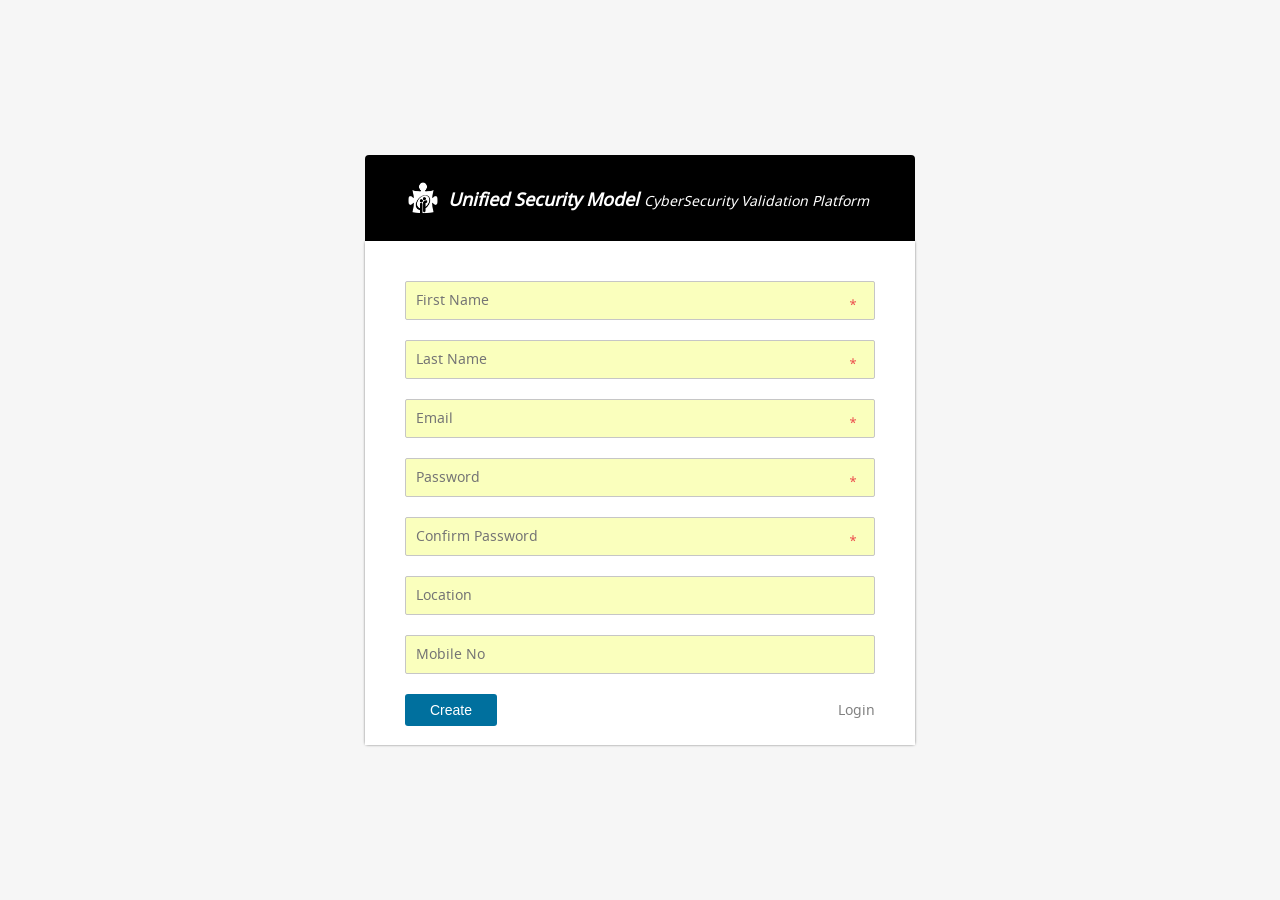
<file: src/main/resources/static/createAdminUser.html>
<!DOCTYPE html>
<html xmlns="http://www.w3.org/1999/xhtml">
<head>
    <title>Unified Security Model - Open Source CyberSecurity Validation Platform</title>
    <meta http-equiv="Cache-Control" content="no-cache, no-store, must-revalidate" />
    <meta http-equiv="Pragma" content="no-cache" />
    <meta http-equiv="Expires" content="0" />
    <link rel="shortcut icon" href="images/favicon.ico"/>
    <link rel="stylesheet" href="css/global.css"/>
    <link rel="stylesheet" href="css/login.css"/>
    <link rel="stylesheet" href="css/home.css">
    <link rel="stylesheet" href="fonts/flat-icons/flaticon.css">
    <script type="text/javascript" src="js/libs/jquery-1.11.0.js"></script>
    <script type="text/javascript" src="js/libs/jquery-ui.js"></script>
    <script type="text/javascript" src="js/libs/jquery.ui.widget.js"></script>
    <script type="text/javascript" src="js/libs/rangeslider.min.js"></script>
    <script type="text/javascript" src="js/rztFramework/razorthink.js"></script>
    <script type="text/javascript" src="js/libs/widget.js"></script>
    <script type="text/javascript" src="js/home/services/service.js"></script>
    <script type="text/javascript">
        function ValidationEvent() {
            let confirmPassword = document.getElementById("confirmPassword").value;
            let minNumberofChars = 8;
            let regularExpression = /^(?=.*?[A-Z])(?=.*?[a-z])(?=.*?[0-9])(?=.*?[#?!@$%^&*-]).{8,}$/;
            let phoneno = /^[- +()]*[0-9][- +()0-9]*$/;
            let data = {};
            data.emailId = document.getElementById("email").value;
            data.password = document.getElementById("password").value;
            data.firstName = document.getElementById("firstName").value;
            data.lastName = document.getElementById("lastName").value;
            data.location = document.getElementById("location").value;
            data.mobileNo = document.getElementById("mobile").value;
            if (data.emailId === "") {
                alert("Please enter the email id");
            }
            else if (data.emailId.match(/^.+@.+\..+$/) === null) {
                alert("Invalid Email Address");
                return;
            }
            if (data.password === "") {
                alert("Please enter the password");
                return;
            }
            else if (data.password.length < minNumberofChars || !regularExpression.test(data.password)) {
                alert("password should contain at least one Uppercase, one lowercase, one number and one special character");
                return;
            }
            else if (data.password !== confirmPassword) {
                alert("passwords doesn't match");
                return;
            }
            else if (data.mobileNo !== "" && data.mobileNo.match(phoneno) === null) {
                alert("Please enter valid mobile number");
                return;
            }
            else {
                service.createFirstAdminUser(data, function (res, err) {
                    if (res) {
                        alert("Successfully Created Admin User");
                        window.location.href = "/login";
                    }
                    else if (err) {
                        if (err.status === 409) {
                            alert("Sign up Failed: Duplicate User");
                        }
                        else {
                            alert("Sign up Failed");
                            window.location.href = "/login";
                        }
                    }
                });
            }
        }

        function logoSelection() {
            //if (location.href.match(/^https:\/\/forum/) !== null || location.href.match(/^https:\/\/twg/) !== null) {
            //    let elementForum = document.getElementById("forumLogo");
            //    elementForum.classList.remove("dis-none");
            //}
            // else  if (location.href.match(/^https:\/\/ecurrency/) !== null ){
            //     let element = document.getElementById("eCurrencyLogo");
            //     element.classList.remove("dis-none");
            // }
            //else {
                let element = document.getElementById("eCurrencyLogo");
                element.classList.remove("dis-none");
            //}
        }
    </script>
</head>
<body onload="logoSelection()">
<div class="main">
    <div class="content">
        <div class="form-container signUpForm" id="signUp">
            <div class="login-head">
                <div id="sphericLogo" class="logo dis-none"><a href="#"></a></div>
                <div id="forumLogo" class="dis-none" style="padding-top:12px;">
                    <span class="flaticon-medical forumLogo"></span>
                    <span class="forumLabel">Security Genome Project Forum<span class="forumItalic"><span class="cybershieldLabel">Unified Security Model</span></span>
                                    </span>
                </div>
                <div id="eCurrencyLogo" class="dis-none">
                    <img class="eCurrencyLogo" src="images/vectorpaint2.png" />
                    <span class="forumLabel ecurrencyLabelLogin"><span class="cybershieldLabel">Unified Security Model</span><span class="forumItalic">CyberSecurity Validation Platform</span>
                                    </span>
                </div>
            </div>
            <div class="form" onsubmit="ValidationEvent()">
                <ul>
                    <li class="mandatory"><input type="text" name="firstName" placeholder="First Name" id="firstName"/>
                    </li>
                    <li class="mandatory"><input type="text" name="lastName" placeholder="Last Name" id="lastName"/>
                    </li>
                    <li class="mandatory"><input type="text" name="email" placeholder="Email" id="email"/></li>
                    <li class="mandatory"><input type="password" name="password" placeholder="Password" id="password"/>
                    </li>
                    <li class="mandatory"><input type="password" name="confirmPassword" placeholder="Confirm Password"
                                                 id="confirmPassword"/></li>
                    <li><input type="text" name="location" placeholder="Location" id="location"/></li>
                    <li><input type="text" name="mobile" placeholder="Mobile No" id="mobile"/></li>
                    <li>
                        <button type="submit" class="loginSubmit" onclick="ValidationEvent()">Create</button>
                        <a class="signup" href="/login.html">Login</a></li>
                </ul>
            </div>
        </div>
    </div>
</div>
</body>
</html>
</file>
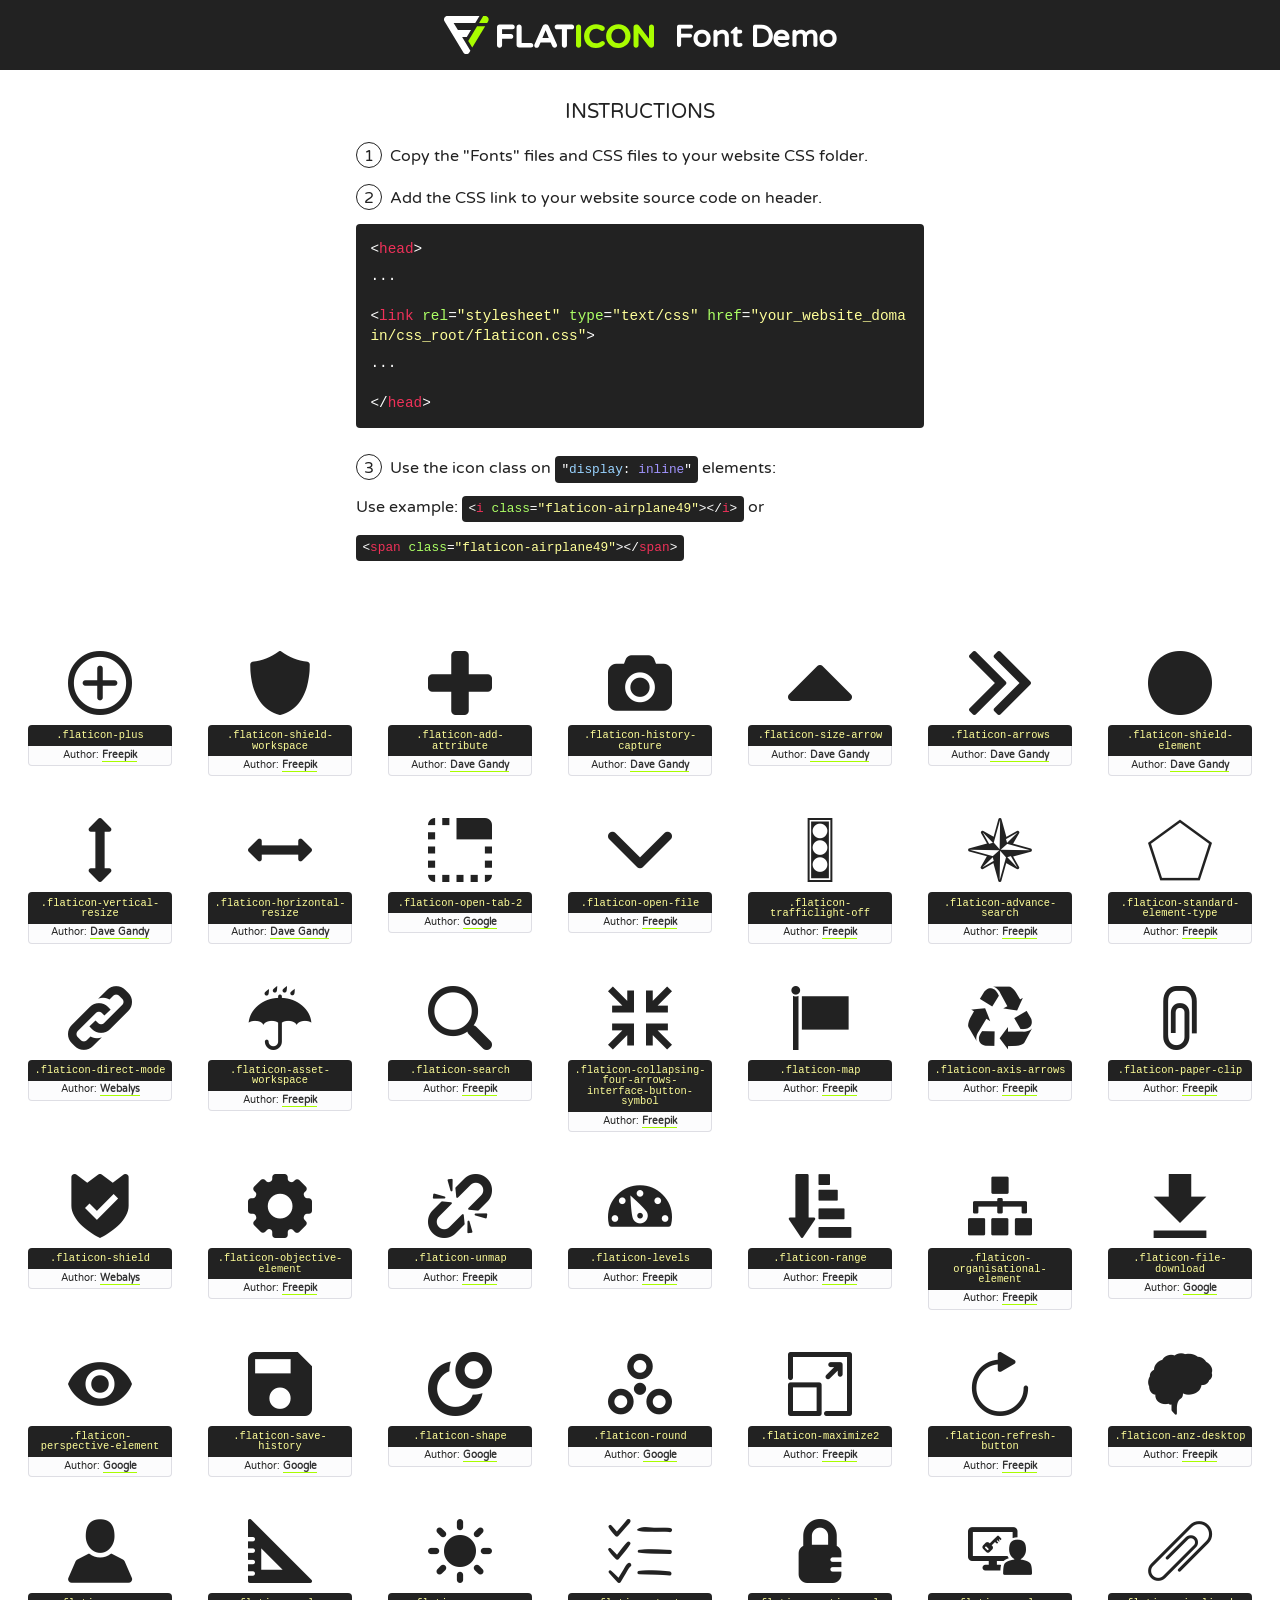
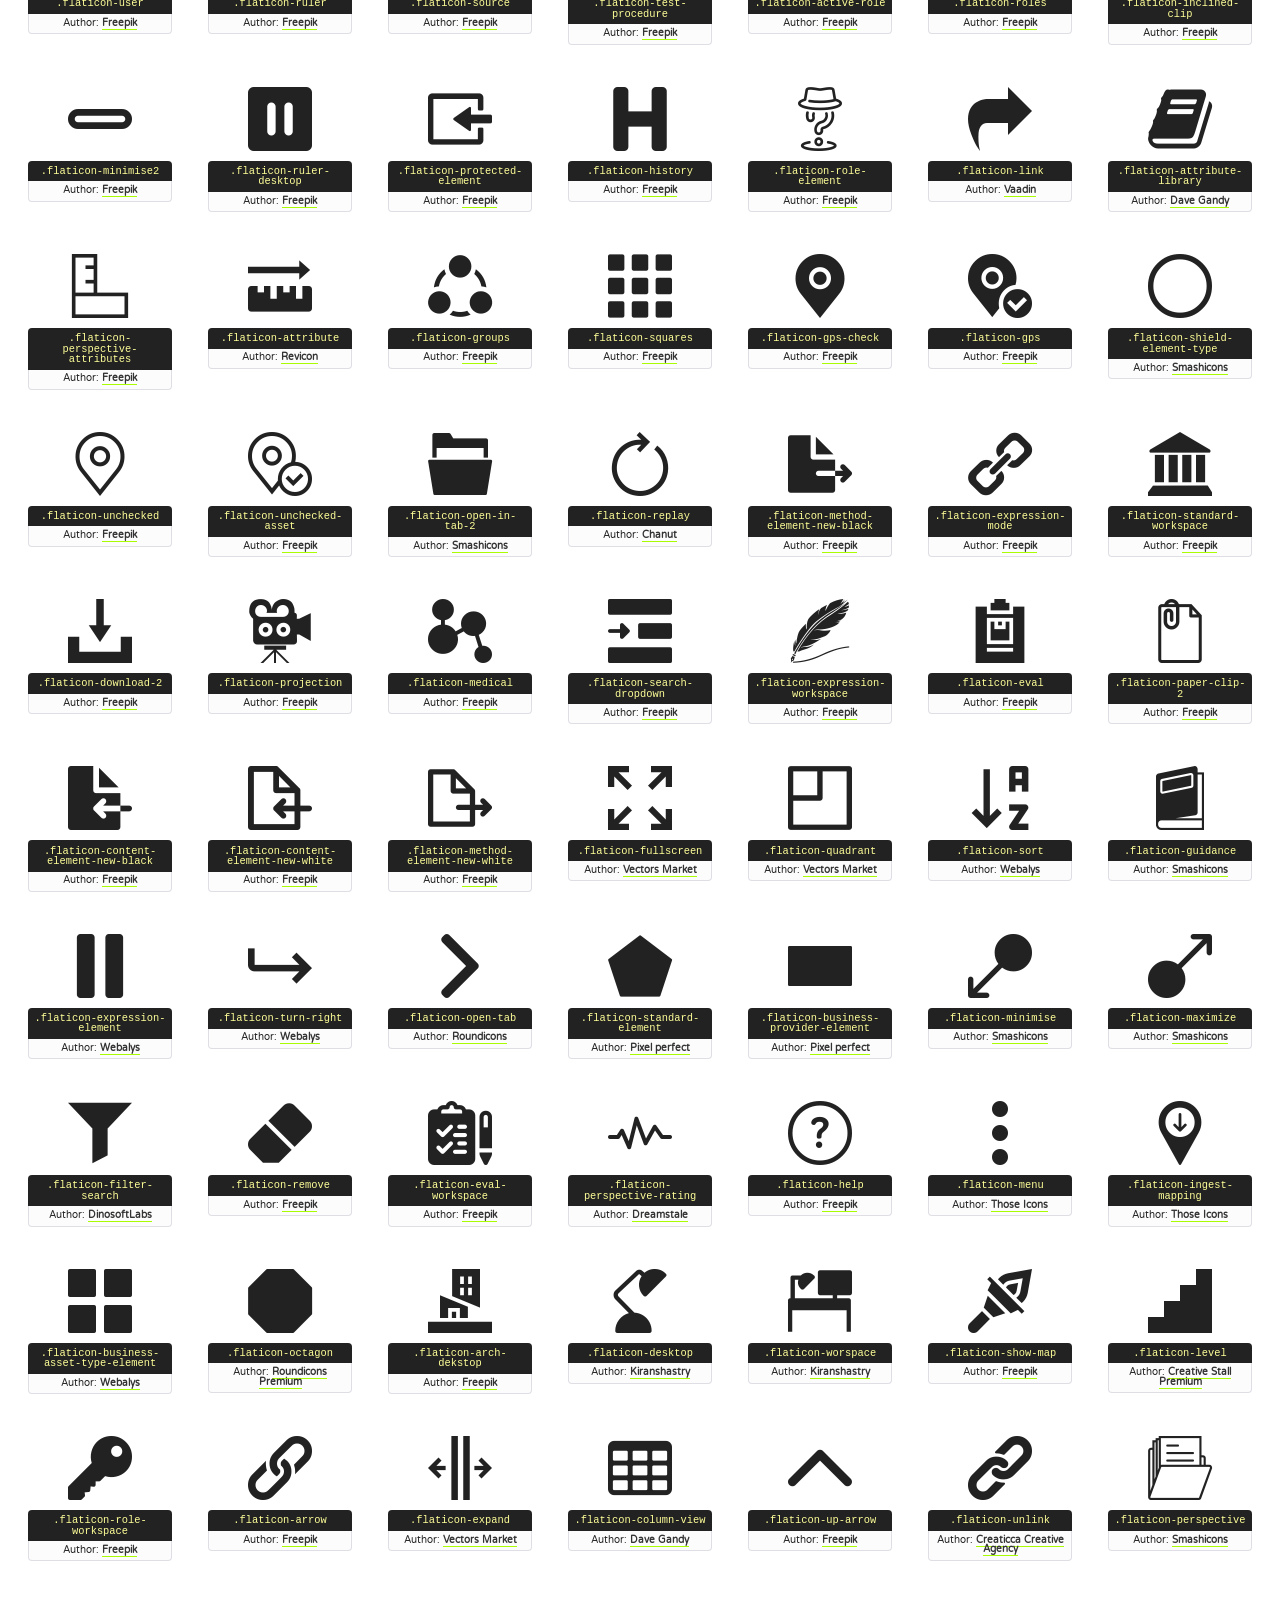
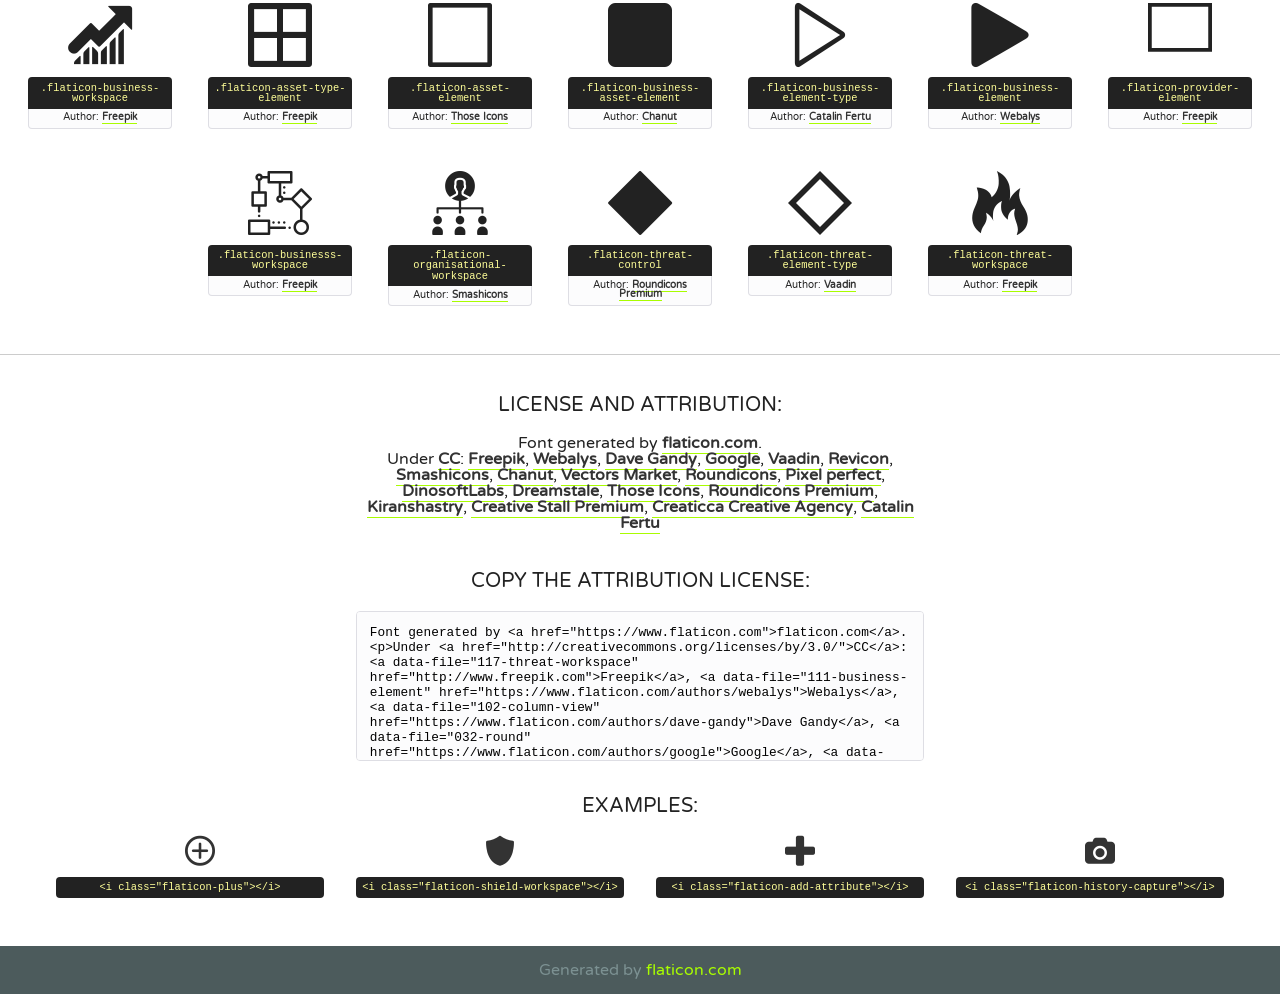
<file: src/main/resources/static/fonts/flat-icons/flaticon.html>
<!DOCTYPE html>
<!--
  Flaticon icon font: Flaticon
  Creation date: 17/12/2019 16:40
-->
<html>
<!DOCTYPE html>
<html>

<head>
    <title>Flaticon WebFont</title>
    <link href="http://fonts.googleapis.com/css?family=Varela+Round" rel="stylesheet" type="text/css" />
    <link rel="stylesheet" type="text/css" href="flaticon.css">
    <meta charset="UTF-8">
    <style>
    html, body, div, span, applet, object, iframe,
    h1, h2, h3, h4, h5, h6, p, blockquote, pre,
    a, abbr, acronym, address, big, cite, code,
    del, dfn, em, img, ins, kbd, q, s, samp,
    small, strike, strong, sub, sup, tt, var,
    b, u, i, center,
    dl, dt, dd, ol, ul, li,
    fieldset, form, label, legend,
    table, caption, tbody, tfoot, thead, tr, th, td,
    article, aside, canvas, details, embed, 
    figure, figcaption, footer, header, hgroup, 
    menu, nav, output, ruby, section, summary,
    time, mark, audio, video {
        margin: 0;
        padding: 0;
        border: 0;
        font-size: 100%;
        font: inherit;
        vertical-align: baseline;
    }
    /* HTML5 display-role reset for older browsers */
    article, aside, details, figcaption, figure, 
    footer, header, hgroup, menu, nav, section {
        display: block;
    }
    body {
        line-height: 1;
    }
    ol, ul {
        list-style: none;
    }
    blockquote, q {
        quotes: none;
    }
    blockquote:before, blockquote:after,
    q:before, q:after {
        content: '';
        content: none;
    }
    table {
        border-collapse: collapse;
        border-spacing: 0;
    }
    body {
        font-family: 'Varela Round', Helvetica, Arial, sans-serif;
        font-size: 16px;
        color: #222;
    }
    a {
        color: #333;
        border-bottom: 1px solid #a9fd00;
        font-weight: bold;
        text-decoration: none;
    }
    * {
        -moz-box-sizing: border-box;
        -webkit-box-sizing: border-box;
        box-sizing: border-box;
        margin: 0;
        padding: 0;
    }
    [class^="flaticon-"]:before, [class*=" flaticon-"]:before, [class^="flaticon-"]:after, [class*=" flaticon-"]:after {
        font-family: Flaticon;
        font-size: 30px;
        font-style: normal;
        margin-left: 20px;
        color: #333;
    }
    .wrapper {
        max-width: 600px;
        margin: auto;
        padding: 0 1em;
    }
    .title {
        font-size: 1.25em;
        text-align: center;
        margin-bottom: 1em;
        text-transform: uppercase;
    }
    header {
        text-align: center;
        background-color: #222;
        color: #fff;
        padding: 1em;
    }
    header .logo {
        width: 210px;
        height: 38px;
        display: inline-block;
        vertical-align: middle;
        margin-right: 1em;
        border: none;
    }
    header strong {
        font-size: 1.95em;
        font-weight: bold;
        vertical-align: middle;
        margin-top: 5px;
        display: inline-block;
    }
    .demo {
        margin: 2em auto;
        line-height: 1.25em;
    }
    .demo ul li {
        margin-bottom: 1em;
    }
    .demo ul li .num {
        color: #222;
        border-radius: 20px;
        display: inline-block;
        width: 26px;
        padding: 3px;
        height: 26px;
        text-align: center;
        margin-right: 0.5em;
        border: 1px solid #222;
    }
    .demo ul li code {
        background-color: #222;
        border-radius: 4px;
        padding: 0.25em 0.5em;
        display: inline-block;
        color: #fff;
        font-family: Consolas,Monaco,Lucida Console,Liberation Mono,DejaVu Sans Mono,Bitstream Vera Sans Mono,Courier New, monospace;
        font-weight: lighter;
        margin-top: 1em;
        font-size: 0.8em;
        word-break: break-all;
    }
    .demo ul li code.big {
        padding: 1em;
        font-size: 0.9em;
    }
    .demo ul li code .red {
        color: #EF3159;
    }
    .demo ul li code .green {
        color: #ACFF65;
    }
    .demo ul li code .yellow {
        color: #FFFF99;
    }
    .demo ul li code .blue {
        color: #99D3FF;
    }
    .demo ul li code .purple {
        color: #A295FF;
    }
    .demo ul li code .dots {
        margin-top: 0.5em;
        display: block;
    }
    #glyphs {
        border-bottom: 1px solid #ccc;
        padding: 2em 0;
        text-align: center;
    }
    .glyph {
        display: inline-block;
        width: 9em;
        margin: 1em;
        text-align: center;
        vertical-align: top;
        background: #FFF;
    }
    .glyph .glyph-icon {
        padding: 10px;
        display: block;
        font-family:"Flaticon";
        font-size: 64px;
        line-height: 1;
    }
    .glyph .glyph-icon:before {
        font-size: 64px;
        color: #222;
        margin-left: 0;
    }
    .class-name {
        font-size: 0.65em;
        background-color: #222;
        color: #fff;
        border-radius: 4px 4px 0 0;
        padding: 0.5em;
        color: #FFFF99;
        font-family: Consolas,Monaco,Lucida Console,Liberation Mono,DejaVu Sans Mono,Bitstream Vera Sans Mono,Courier New, monospace;
    }
    .author-name {
        font-size: 0.6em;
        background-color: #fcfcfd;
        border: 1px solid #DEDEE4;
        border-top: 0;
        border-radius: 0 0 4px 4px;
        padding: 0.5em;
    }
    .class-name:last-child {
        font-size: 10px;
        color:#888;
    }
    .class-name:last-child a {
        font-size: 10px;
        color:#555;
    }
    .class-name:last-child a:hover {
        color:#a9fd00;
    }
    .glyph > input {
        display: block;
        width: 100px;
        margin: 5px auto;
        text-align: center;
        font-size: 12px;
        cursor: text;
    }
    .glyph > input.icon-input {
        font-family:"Flaticon";
        font-size: 16px;
        margin-bottom: 10px;
    }
    .attribution .title {
        margin-top: 2em;
    }
    .attribution textarea {
        background-color: #fcfcfd;
        padding: 1em;
        border: none;
        box-shadow: none;
        border: 1px solid #DEDEE4;
        border-radius: 4px;
        resize: none;
        width: 100%;
        height: 150px;
        font-size: 0.8em;
        font-family: Consolas,Monaco,Lucida Console,Liberation Mono,DejaVu Sans Mono,Bitstream Vera Sans Mono,Courier New, monospace;
        -webkit-appearance: none;
    }
    .iconsuse {
        margin: 2em auto;
        text-align: center;
        max-width: 1200px;
    }
    .iconsuse:after {
        content: '';
        display: table;
        clear: both;
    }
    .iconsuse .image {
        float: left;
        width: 25%;
        padding: 0 1em;
    }
    .iconsuse .image p {
        margin-bottom: 1em;
    }
    .iconsuse .image span {
        display: block;
        font-size: 0.65em;
        background-color: #222;
        color: #fff;
        border-radius: 4px;
        padding: 0.5em;
        color: #FFFF99;
        margin-top: 1em;
        font-family: Consolas,Monaco,Lucida Console,Liberation Mono,DejaVu Sans Mono,Bitstream Vera Sans Mono,Courier New, monospace;
    }
    #footer {
        text-align: center;
        background-color: #4C5B5C;
        color: #7c9192;
        padding: 1em;
    }
    #footer a {
        border: none;
        color: #a9fd00;
        font-weight: normal;
    }
    @media (max-width: 960px) {
        .iconsuse .image {
            width: 50%;
        }
    }
    @media (max-width: 560px) {
        .iconsuse .image {
            width: 100%;
        }
    }
    </style>
</head>

<body class="characters-off">

    <header>
        <a href="https://www.flaticon.com" target="_blank" class="logo">
            <svg version="1.1" xmlns="http://www.w3.org/2000/svg" xmlns:xlink="http://www.w3.org/1999/xlink" xmlns:a="http://ns.adobe.com/AdobeSVGViewerExtensions/3.0/" viewBox="0 0 560.875 102.036" enable-background="new 0 0 560.875 102.036" xml:space="preserve">
                <defs>
                </defs>
                <g>
                    <g class="letters">
                        <path fill="#ffffff" d="M141.596,29.675c0-3.777,2.985-6.767,6.764-6.767h34.438c3.426,0,6.15,2.728,6.15,6.15
                        c0,3.43-2.724,6.149-6.15,6.149h-27.674v13.091h23.719c3.429,0,6.151,2.724,6.151,6.15c0,3.43-2.723,6.149-6.151,6.149h-23.719
                        v17.574c0,3.773-2.986,6.761-6.764,6.761c-3.779,0-6.764-2.989-6.764-6.761V29.675z"></path>
                        <path fill="#ffffff" d="M193.844,29.149c0-3.781,2.985-6.767,6.764-6.767c3.776,0,6.763,2.985,6.763,6.767v42.957h25.039
                        c3.426,0,6.149,2.726,6.149,6.153c0,3.425-2.723,6.15-6.149,6.15h-31.802c-3.779,0-6.764-2.986-6.764-6.768V29.149z"></path>
                        <path fill="#ffffff" d="M241.891,75.71l21.438-48.407c1.492-3.341,4.215-5.357,7.906-5.357h0.792
                        c3.686,0,6.323,2.017,7.815,5.357l21.439,48.407c0.436,0.967,0.701,1.845,0.701,2.723c0,3.602-2.809,6.501-6.414,6.501
                        c-3.161,0-5.269-1.845-6.499-4.655l-4.132-9.661h-27.059l-4.301,10.102c-1.144,2.631-3.426,4.214-6.237,4.214
                        c-3.517,0-6.24-2.81-6.24-6.325C241.1,77.64,241.451,76.677,241.891,75.71z M279.932,58.666l-8.521-20.297l-8.526,20.297H279.932
                        z"></path>
                        <path fill="#ffffff" d="M314.864,35.387H301.86c-3.429,0-6.239-2.813-6.239-6.238c0-3.429,2.811-6.24,6.239-6.24h39.533
                        c3.426,0,6.237,2.811,6.237,6.24c0,3.425-2.811,6.238-6.237,6.238h-13.001v42.785c0,3.773-2.99,6.761-6.764,6.761
                        c-3.779,0-6.764-2.989-6.764-6.761V35.387z"></path>
                        <path fill="#A9FD00" d="M352.615,29.149c0-3.781,2.985-6.767,6.767-6.767c3.774,0,6.761,2.985,6.761,6.767v49.024
                        c0,3.773-2.987,6.761-6.761,6.761c-3.781,0-6.767-2.989-6.767-6.761V29.149z"></path>
                        <path fill="#A9FD00" d="M374.132,53.836v-0.179c0-17.481,13.178-31.801,32.065-31.801c9.22,0,15.459,2.458,20.557,6.238
                        c1.402,1.054,2.637,2.985,2.637,5.357c0,3.692-2.985,6.59-6.681,6.59c-1.845,0-3.071-0.702-4.044-1.319
                        c-3.776-2.813-7.729-4.393-12.562-4.393c-10.364,0-17.831,8.611-17.831,19.154v0.173c0,10.542,7.291,19.329,17.831,19.329
                        c5.715,0,9.492-1.756,13.359-4.834c1.049-0.874,2.458-1.491,4.039-1.491c3.429,0,6.325,2.813,6.325,6.236
                        c0,2.106-1.056,3.78-2.282,4.834c-5.539,4.834-12.036,7.733-21.878,7.733C387.572,85.464,374.132,71.493,374.132,53.836z"></path>
                        <path fill="#A9FD00" d="M433.009,53.836v-0.179c0-17.481,13.79-31.801,32.766-31.801c18.981,0,32.592,14.143,32.592,31.628v0.173
                        c0,17.483-13.785,31.807-32.769,31.807C446.625,85.464,433.009,71.32,433.009,53.836z M484.224,53.836v-0.179
                        c0-10.539-7.725-19.326-18.626-19.326c-10.893,0-18.449,8.611-18.449,19.154v0.173c0,10.542,7.73,19.329,18.626,19.329
                        C476.676,72.986,484.224,64.378,484.224,53.836z"></path>
                        <path fill="#A9FD00" d="M506.233,29.321c0-3.774,2.99-6.763,6.767-6.763h1.401c3.252,0,5.183,1.583,7.029,3.953l26.093,34.265
                        V29.059c0-3.692,2.99-6.677,6.681-6.677c3.683,0,6.671,2.985,6.671,6.677v48.934c0,3.78-2.987,6.765-6.764,6.765h-0.436
                        c-3.257,0-5.188-1.581-7.034-3.953l-27.056-35.492v32.944c0,3.687-2.985,6.676-6.678,6.676c-3.683,0-6.673-2.989-6.673-6.676
                        V29.321z"></path>
                    </g>
                    <g class="insignia">
                        <path fill="#ffffff" d="M48.372,56.137h12.517l11.156-18.537H37.186L25.688,18.539h57.825L94.668,0H9.271
                        C5.925,0,2.842,1.801,1.198,4.716c-1.644,2.907-1.593,6.482,0.134,9.343l50.38,83.501c1.678,2.781,4.689,4.476,7.938,4.476
                        c3.246,0,6.257-1.695,7.935-4.476l2.898-4.804L48.372,56.137z"></path>
                        <g class="i">
                            <path fill="#A9FD00" d="M93.575,18.539h0.031v0.004l21.652,0.004l2.705-4.488c1.727-2.861,1.778-6.436,0.133-9.343
                            C116.454,1.801,113.371,0,110.026,0h-5.294L93.575,18.539z"></path>
                            <polygon fill="#A9FD00" points="88.291,27.356 64.725,66.486 75.519,84.404 109.942,27.356"></polygon>
                        </g>
                    </g>
                </g>
            </svg>
        </a>
        <strong>Font Demo</strong>
    </header>


    <section class="demo wrapper">

        <p class="title">Instructions</p>

        <ul>
            <li>
                <span class="num">1</span>Copy the "Fonts" files and CSS files to your website CSS folder.
            </li>
            <li>
                <span class="num">2</span>Add the CSS link to your website source code on header.
                <code class="big">
                    &lt;<span class="red">head</span>&gt;
                    <br/><span class="dots">...</span>
                    <br/>&lt;<span class="red">link</span> <span class="green">rel</span>=<span class="yellow">"stylesheet"</span> <span class="green">type</span>=<span class="yellow">"text/css"</span> <span class="green">href</span>=<span class="yellow">"your_website_domain/css_root/flaticon.css"</span>&gt;
                    <br/><span class="dots">...</span>
                    <br/>&lt;/<span class="red">head</span>&gt;
                </code>
            </li>

            <li>
                <p>
                    <span class="num">3</span>Use the icon class on <code>"<span class="blue">display</span>:<span class="purple"> inline</span>"</code> elements:
                    <br />
                    Use example: <code>&lt;<span class="red">i</span> <span class="green">class</span>=<span class="yellow">&quot;flaticon-airplane49&quot;</span>&gt;&lt;/<span class="red">i</span>&gt;</code> or <code>&lt;<span class="red">span</span> <span class="green">class</span>=<span class="yellow">&quot;flaticon-airplane49&quot;</span>&gt;&lt;/<span class="red">span</span>&gt;</code>
            </li>
        </ul>

    </section>




   <section id="glyphs">          
    
      
        <div class="glyph"><div class="glyph-icon flaticon-plus"></div>
            <div class="class-name">.flaticon-plus</div>
            <div class="author-name">Author: <a data-file="001-plus" href="http://www.freepik.com">Freepik</a> </div> 
        </div>        
        
        <div class="glyph"><div class="glyph-icon flaticon-shield-workspace"></div>
            <div class="class-name">.flaticon-shield-workspace</div>
            <div class="author-name">Author: <a data-file="002-shield-workspace" href="http://www.freepik.com">Freepik</a> </div> 
        </div>        
        
        <div class="glyph"><div class="glyph-icon flaticon-add-attribute"></div>
            <div class="class-name">.flaticon-add-attribute</div>
            <div class="author-name">Author: <a data-file="003-add-attribute" href="https://www.flaticon.com/authors/dave-gandy">Dave Gandy</a> </div> 
        </div>        
        
        <div class="glyph"><div class="glyph-icon flaticon-history-capture"></div>
            <div class="class-name">.flaticon-history-capture</div>
            <div class="author-name">Author: <a data-file="004-history-capture" href="https://www.flaticon.com/authors/dave-gandy">Dave Gandy</a> </div> 
        </div>        
        
        <div class="glyph"><div class="glyph-icon flaticon-size-arrow"></div>
            <div class="class-name">.flaticon-size-arrow</div>
            <div class="author-name">Author: <a data-file="005-size-arrow" href="https://www.flaticon.com/authors/dave-gandy">Dave Gandy</a> </div> 
        </div>        
        
        <div class="glyph"><div class="glyph-icon flaticon-arrows"></div>
            <div class="class-name">.flaticon-arrows</div>
            <div class="author-name">Author: <a data-file="006-arrows" href="https://www.flaticon.com/authors/dave-gandy">Dave Gandy</a> </div> 
        </div>        
        
        <div class="glyph"><div class="glyph-icon flaticon-shield-element"></div>
            <div class="class-name">.flaticon-shield-element</div>
            <div class="author-name">Author: <a data-file="007-shield-element" href="https://www.flaticon.com/authors/dave-gandy">Dave Gandy</a> </div> 
        </div>        
        
        <div class="glyph"><div class="glyph-icon flaticon-vertical-resize"></div>
            <div class="class-name">.flaticon-vertical-resize</div>
            <div class="author-name">Author: <a data-file="008-vertical-resize" href="https://www.flaticon.com/authors/dave-gandy">Dave Gandy</a> </div> 
        </div>        
        
        <div class="glyph"><div class="glyph-icon flaticon-horizontal-resize"></div>
            <div class="class-name">.flaticon-horizontal-resize</div>
            <div class="author-name">Author: <a data-file="009-horizontal-resize" href="https://www.flaticon.com/authors/dave-gandy">Dave Gandy</a> </div> 
        </div>        
        
        <div class="glyph"><div class="glyph-icon flaticon-open-tab-2"></div>
            <div class="class-name">.flaticon-open-tab-2</div>
            <div class="author-name">Author: <a data-file="010-open-tab-2" href="https://www.flaticon.com/authors/google">Google</a> </div> 
        </div>        
        
        <div class="glyph"><div class="glyph-icon flaticon-open-file"></div>
            <div class="class-name">.flaticon-open-file</div>
            <div class="author-name">Author: <a data-file="011-open-file" href="http://www.freepik.com">Freepik</a> </div> 
        </div>        
        
        <div class="glyph"><div class="glyph-icon flaticon-trafficlight-off"></div>
            <div class="class-name">.flaticon-trafficlight-off</div>
            <div class="author-name">Author: <a data-file="012-trafficlight-off" href="http://www.freepik.com">Freepik</a> </div> 
        </div>        
        
        <div class="glyph"><div class="glyph-icon flaticon-advance-search"></div>
            <div class="class-name">.flaticon-advance-search</div>
            <div class="author-name">Author: <a data-file="013-advance-search" href="http://www.freepik.com">Freepik</a> </div> 
        </div>        
        
        <div class="glyph"><div class="glyph-icon flaticon-standard-element-type"></div>
            <div class="class-name">.flaticon-standard-element-type</div>
            <div class="author-name">Author: <a data-file="014-standard-element-type" href="http://www.freepik.com">Freepik</a> </div> 
        </div>        
        
        <div class="glyph"><div class="glyph-icon flaticon-direct-mode"></div>
            <div class="class-name">.flaticon-direct-mode</div>
            <div class="author-name">Author: <a data-file="015-direct-mode" href="https://www.flaticon.com/authors/webalys">Webalys</a> </div> 
        </div>        
        
        <div class="glyph"><div class="glyph-icon flaticon-asset-workspace"></div>
            <div class="class-name">.flaticon-asset-workspace</div>
            <div class="author-name">Author: <a data-file="016-asset-workspace" href="http://www.freepik.com">Freepik</a> </div> 
        </div>        
        
        <div class="glyph"><div class="glyph-icon flaticon-search"></div>
            <div class="class-name">.flaticon-search</div>
            <div class="author-name">Author: <a data-file="017-search" href="http://www.freepik.com">Freepik</a> </div> 
        </div>        
        
        <div class="glyph"><div class="glyph-icon flaticon-collapsing-four-arrows-interface-button-symbol"></div>
            <div class="class-name">.flaticon-collapsing-four-arrows-interface-button-symbol</div>
            <div class="author-name">Author: <a data-file="018-collapsing-four-arrows-interface-button-symbol" href="http://www.freepik.com">Freepik</a> </div> 
        </div>        
        
        <div class="glyph"><div class="glyph-icon flaticon-map"></div>
            <div class="class-name">.flaticon-map</div>
            <div class="author-name">Author: <a data-file="019-map" href="http://www.freepik.com">Freepik</a> </div> 
        </div>        
        
        <div class="glyph"><div class="glyph-icon flaticon-axis-arrows"></div>
            <div class="class-name">.flaticon-axis-arrows</div>
            <div class="author-name">Author: <a data-file="020-axis-arrows" href="http://www.freepik.com">Freepik</a> </div> 
        </div>        
        
        <div class="glyph"><div class="glyph-icon flaticon-paper-clip"></div>
            <div class="class-name">.flaticon-paper-clip</div>
            <div class="author-name">Author: <a data-file="021-paper-clip" href="http://www.freepik.com">Freepik</a> </div> 
        </div>        
        
        <div class="glyph"><div class="glyph-icon flaticon-shield"></div>
            <div class="class-name">.flaticon-shield</div>
            <div class="author-name">Author: <a data-file="022-shield" href="https://www.flaticon.com/authors/webalys">Webalys</a> </div> 
        </div>        
        
        <div class="glyph"><div class="glyph-icon flaticon-objective-element"></div>
            <div class="class-name">.flaticon-objective-element</div>
            <div class="author-name">Author: <a data-file="023-objective-element" href="http://www.freepik.com">Freepik</a> </div> 
        </div>        
        
        <div class="glyph"><div class="glyph-icon flaticon-unmap"></div>
            <div class="class-name">.flaticon-unmap</div>
            <div class="author-name">Author: <a data-file="024-unmap" href="http://www.freepik.com">Freepik</a> </div> 
        </div>        
        
        <div class="glyph"><div class="glyph-icon flaticon-levels"></div>
            <div class="class-name">.flaticon-levels</div>
            <div class="author-name">Author: <a data-file="025-levels" href="http://www.freepik.com">Freepik</a> </div> 
        </div>        
        
        <div class="glyph"><div class="glyph-icon flaticon-range"></div>
            <div class="class-name">.flaticon-range</div>
            <div class="author-name">Author: <a data-file="026-range" href="http://www.freepik.com">Freepik</a> </div> 
        </div>        
        
        <div class="glyph"><div class="glyph-icon flaticon-organisational-element"></div>
            <div class="class-name">.flaticon-organisational-element</div>
            <div class="author-name">Author: <a data-file="027-organisational-element" href="http://www.freepik.com">Freepik</a> </div> 
        </div>        
        
        <div class="glyph"><div class="glyph-icon flaticon-file-download"></div>
            <div class="class-name">.flaticon-file-download</div>
            <div class="author-name">Author: <a data-file="028-file-download" href="https://www.flaticon.com/authors/google">Google</a> </div> 
        </div>        
        
        <div class="glyph"><div class="glyph-icon flaticon-perspective-element"></div>
            <div class="class-name">.flaticon-perspective-element</div>
            <div class="author-name">Author: <a data-file="029-perspective-element" href="https://www.flaticon.com/authors/google">Google</a> </div> 
        </div>        
        
        <div class="glyph"><div class="glyph-icon flaticon-save-history"></div>
            <div class="class-name">.flaticon-save-history</div>
            <div class="author-name">Author: <a data-file="030-save-history" href="https://www.flaticon.com/authors/google">Google</a> </div> 
        </div>        
        
        <div class="glyph"><div class="glyph-icon flaticon-shape"></div>
            <div class="class-name">.flaticon-shape</div>
            <div class="author-name">Author: <a data-file="031-shape" href="https://www.flaticon.com/authors/google">Google</a> </div> 
        </div>        
        
        <div class="glyph"><div class="glyph-icon flaticon-round"></div>
            <div class="class-name">.flaticon-round</div>
            <div class="author-name">Author: <a data-file="032-round" href="https://www.flaticon.com/authors/google">Google</a> </div> 
        </div>        
        
        <div class="glyph"><div class="glyph-icon flaticon-maximize2"></div>
            <div class="class-name">.flaticon-maximize2</div>
            <div class="author-name">Author: <a data-file="033-maximize2" href="http://www.freepik.com">Freepik</a> </div> 
        </div>        
        
        <div class="glyph"><div class="glyph-icon flaticon-refresh-button"></div>
            <div class="class-name">.flaticon-refresh-button</div>
            <div class="author-name">Author: <a data-file="034-refresh-button" href="http://www.freepik.com">Freepik</a> </div> 
        </div>        
        
        <div class="glyph"><div class="glyph-icon flaticon-anz-desktop"></div>
            <div class="class-name">.flaticon-anz-desktop</div>
            <div class="author-name">Author: <a data-file="035-anz-desktop" href="http://www.freepik.com">Freepik</a> </div> 
        </div>        
        
        <div class="glyph"><div class="glyph-icon flaticon-user"></div>
            <div class="class-name">.flaticon-user</div>
            <div class="author-name">Author: <a data-file="036-user" href="http://www.freepik.com">Freepik</a> </div> 
        </div>        
        
        <div class="glyph"><div class="glyph-icon flaticon-ruler"></div>
            <div class="class-name">.flaticon-ruler</div>
            <div class="author-name">Author: <a data-file="037-ruler" href="http://www.freepik.com">Freepik</a> </div> 
        </div>        
        
        <div class="glyph"><div class="glyph-icon flaticon-source"></div>
            <div class="class-name">.flaticon-source</div>
            <div class="author-name">Author: <a data-file="038-source" href="http://www.freepik.com">Freepik</a> </div> 
        </div>        
        
        <div class="glyph"><div class="glyph-icon flaticon-test-procedure"></div>
            <div class="class-name">.flaticon-test-procedure</div>
            <div class="author-name">Author: <a data-file="039-test-procedure" href="http://www.freepik.com">Freepik</a> </div> 
        </div>        
        
        <div class="glyph"><div class="glyph-icon flaticon-active-role"></div>
            <div class="class-name">.flaticon-active-role</div>
            <div class="author-name">Author: <a data-file="040-active-role" href="http://www.freepik.com">Freepik</a> </div> 
        </div>        
        
        <div class="glyph"><div class="glyph-icon flaticon-roles"></div>
            <div class="class-name">.flaticon-roles</div>
            <div class="author-name">Author: <a data-file="041-roles" href="http://www.freepik.com">Freepik</a> </div> 
        </div>        
        
        <div class="glyph"><div class="glyph-icon flaticon-inclined-clip"></div>
            <div class="class-name">.flaticon-inclined-clip</div>
            <div class="author-name">Author: <a data-file="042-inclined-clip" href="http://www.freepik.com">Freepik</a> </div> 
        </div>        
        
        <div class="glyph"><div class="glyph-icon flaticon-minimise2"></div>
            <div class="class-name">.flaticon-minimise2</div>
            <div class="author-name">Author: <a data-file="043-minimise2" href="http://www.freepik.com">Freepik</a> </div> 
        </div>        
        
        <div class="glyph"><div class="glyph-icon flaticon-ruler-desktop"></div>
            <div class="class-name">.flaticon-ruler-desktop</div>
            <div class="author-name">Author: <a data-file="044-ruler-desktop" href="http://www.freepik.com">Freepik</a> </div> 
        </div>        
        
        <div class="glyph"><div class="glyph-icon flaticon-protected-element"></div>
            <div class="class-name">.flaticon-protected-element</div>
            <div class="author-name">Author: <a data-file="045-protected-element" href="http://www.freepik.com">Freepik</a> </div> 
        </div>        
        
        <div class="glyph"><div class="glyph-icon flaticon-history"></div>
            <div class="class-name">.flaticon-history</div>
            <div class="author-name">Author: <a data-file="046-history" href="http://www.freepik.com">Freepik</a> </div> 
        </div>        
        
        <div class="glyph"><div class="glyph-icon flaticon-role-element"></div>
            <div class="class-name">.flaticon-role-element</div>
            <div class="author-name">Author: <a data-file="047-role-element" href="http://www.freepik.com">Freepik</a> </div> 
        </div>        
        
        <div class="glyph"><div class="glyph-icon flaticon-link"></div>
            <div class="class-name">.flaticon-link</div>
            <div class="author-name">Author: <a data-file="048-link" href="https://www.flaticon.com/authors/vaadin">Vaadin</a> </div> 
        </div>        
        
        <div class="glyph"><div class="glyph-icon flaticon-attribute-library"></div>
            <div class="class-name">.flaticon-attribute-library</div>
            <div class="author-name">Author: <a data-file="049-attribute-library" href="https://www.flaticon.com/authors/dave-gandy">Dave Gandy</a> </div> 
        </div>        
        
        <div class="glyph"><div class="glyph-icon flaticon-perspective-attributes"></div>
            <div class="class-name">.flaticon-perspective-attributes</div>
            <div class="author-name">Author: <a data-file="050-perspective-attributes" href="http://www.freepik.com">Freepik</a> </div> 
        </div>        
        
        <div class="glyph"><div class="glyph-icon flaticon-attribute"></div>
            <div class="class-name">.flaticon-attribute</div>
            <div class="author-name">Author: <a data-file="051-attribute" href="https://www.flaticon.com/authors/revicon">Revicon</a> </div> 
        </div>        
        
        <div class="glyph"><div class="glyph-icon flaticon-groups"></div>
            <div class="class-name">.flaticon-groups</div>
            <div class="author-name">Author: <a data-file="052-groups" href="http://www.freepik.com">Freepik</a> </div> 
        </div>        
        
        <div class="glyph"><div class="glyph-icon flaticon-squares"></div>
            <div class="class-name">.flaticon-squares</div>
            <div class="author-name">Author: <a data-file="053-squares" href="http://www.freepik.com">Freepik</a> </div> 
        </div>        
        
        <div class="glyph"><div class="glyph-icon flaticon-gps-check"></div>
            <div class="class-name">.flaticon-gps-check</div>
            <div class="author-name">Author: <a data-file="054-gps-check" href="http://www.freepik.com">Freepik</a> </div> 
        </div>        
        
        <div class="glyph"><div class="glyph-icon flaticon-gps"></div>
            <div class="class-name">.flaticon-gps</div>
            <div class="author-name">Author: <a data-file="055-gps" href="http://www.freepik.com">Freepik</a> </div> 
        </div>        
        
        <div class="glyph"><div class="glyph-icon flaticon-shield-element-type"></div>
            <div class="class-name">.flaticon-shield-element-type</div>
            <div class="author-name">Author: <a data-file="056-shield-element-type" href="https://www.flaticon.com/authors/smashicons">Smashicons</a> </div> 
        </div>        
        
        <div class="glyph"><div class="glyph-icon flaticon-unchecked"></div>
            <div class="class-name">.flaticon-unchecked</div>
            <div class="author-name">Author: <a data-file="057-unchecked" href="http://www.freepik.com">Freepik</a> </div> 
        </div>        
        
        <div class="glyph"><div class="glyph-icon flaticon-unchecked-asset"></div>
            <div class="class-name">.flaticon-unchecked-asset</div>
            <div class="author-name">Author: <a data-file="058-unchecked-asset" href="http://www.freepik.com">Freepik</a> </div> 
        </div>        
        
        <div class="glyph"><div class="glyph-icon flaticon-open-in-tab-2"></div>
            <div class="class-name">.flaticon-open-in-tab-2</div>
            <div class="author-name">Author: <a data-file="059-open-in-tab-2" href="https://www.flaticon.com/authors/smashicons">Smashicons</a> </div> 
        </div>        
        
        <div class="glyph"><div class="glyph-icon flaticon-replay"></div>
            <div class="class-name">.flaticon-replay</div>
            <div class="author-name">Author: <a data-file="060-replay" href="https://www.flaticon.com/authors/chanut">Chanut</a> </div> 
        </div>        
        
        <div class="glyph"><div class="glyph-icon flaticon-method-element-new-black"></div>
            <div class="class-name">.flaticon-method-element-new-black</div>
            <div class="author-name">Author: <a data-file="061-method-element-new-black" href="http://www.freepik.com">Freepik</a> </div> 
        </div>        
        
        <div class="glyph"><div class="glyph-icon flaticon-expression-mode"></div>
            <div class="class-name">.flaticon-expression-mode</div>
            <div class="author-name">Author: <a data-file="062-expression-mode" href="http://www.freepik.com">Freepik</a> </div> 
        </div>        
        
        <div class="glyph"><div class="glyph-icon flaticon-standard-workspace"></div>
            <div class="class-name">.flaticon-standard-workspace</div>
            <div class="author-name">Author: <a data-file="063-standard-workspace" href="http://www.freepik.com">Freepik</a> </div> 
        </div>        
        
        <div class="glyph"><div class="glyph-icon flaticon-download-2"></div>
            <div class="class-name">.flaticon-download-2</div>
            <div class="author-name">Author: <a data-file="064-download-2" href="http://www.freepik.com">Freepik</a> </div> 
        </div>        
        
        <div class="glyph"><div class="glyph-icon flaticon-projection"></div>
            <div class="class-name">.flaticon-projection</div>
            <div class="author-name">Author: <a data-file="065-projection" href="http://www.freepik.com">Freepik</a> </div> 
        </div>        
        
        <div class="glyph"><div class="glyph-icon flaticon-medical"></div>
            <div class="class-name">.flaticon-medical</div>
            <div class="author-name">Author: <a data-file="066-medical" href="http://www.freepik.com">Freepik</a> </div> 
        </div>        
        
        <div class="glyph"><div class="glyph-icon flaticon-search-dropdown"></div>
            <div class="class-name">.flaticon-search-dropdown</div>
            <div class="author-name">Author: <a data-file="067-search-dropdown" href="http://www.freepik.com">Freepik</a> </div> 
        </div>        
        
        <div class="glyph"><div class="glyph-icon flaticon-expression-workspace"></div>
            <div class="class-name">.flaticon-expression-workspace</div>
            <div class="author-name">Author: <a data-file="068-expression-workspace" href="http://www.freepik.com">Freepik</a> </div> 
        </div>        
        
        <div class="glyph"><div class="glyph-icon flaticon-eval"></div>
            <div class="class-name">.flaticon-eval</div>
            <div class="author-name">Author: <a data-file="069-eval" href="http://www.freepik.com">Freepik</a> </div> 
        </div>        
        
        <div class="glyph"><div class="glyph-icon flaticon-paper-clip-2"></div>
            <div class="class-name">.flaticon-paper-clip-2</div>
            <div class="author-name">Author: <a data-file="070-paper-clip-2" href="http://www.freepik.com">Freepik</a> </div> 
        </div>        
        
        <div class="glyph"><div class="glyph-icon flaticon-content-element-new-black"></div>
            <div class="class-name">.flaticon-content-element-new-black</div>
            <div class="author-name">Author: <a data-file="071-content-element-new-black" href="http://www.freepik.com">Freepik</a> </div> 
        </div>        
        
        <div class="glyph"><div class="glyph-icon flaticon-content-element-new-white"></div>
            <div class="class-name">.flaticon-content-element-new-white</div>
            <div class="author-name">Author: <a data-file="072-content-element-new-white" href="http://www.freepik.com">Freepik</a> </div> 
        </div>        
        
        <div class="glyph"><div class="glyph-icon flaticon-method-element-new-white"></div>
            <div class="class-name">.flaticon-method-element-new-white</div>
            <div class="author-name">Author: <a data-file="073-method-element-new-white" href="http://www.freepik.com">Freepik</a> </div> 
        </div>        
        
        <div class="glyph"><div class="glyph-icon flaticon-fullscreen"></div>
            <div class="class-name">.flaticon-fullscreen</div>
            <div class="author-name">Author: <a data-file="074-fullscreen" href="https://www.flaticon.com/authors/vectors-market">Vectors Market</a> </div> 
        </div>        
        
        <div class="glyph"><div class="glyph-icon flaticon-quadrant"></div>
            <div class="class-name">.flaticon-quadrant</div>
            <div class="author-name">Author: <a data-file="075-quadrant" href="https://www.flaticon.com/authors/vectors-market">Vectors Market</a> </div> 
        </div>        
        
        <div class="glyph"><div class="glyph-icon flaticon-sort"></div>
            <div class="class-name">.flaticon-sort</div>
            <div class="author-name">Author: <a data-file="076-sort" href="https://www.flaticon.com/authors/webalys">Webalys</a> </div> 
        </div>        
        
        <div class="glyph"><div class="glyph-icon flaticon-guidance"></div>
            <div class="class-name">.flaticon-guidance</div>
            <div class="author-name">Author: <a data-file="077-guidance" href="https://www.flaticon.com/authors/smashicons">Smashicons</a> </div> 
        </div>        
        
        <div class="glyph"><div class="glyph-icon flaticon-expression-element"></div>
            <div class="class-name">.flaticon-expression-element</div>
            <div class="author-name">Author: <a data-file="078-expression-element" href="https://www.flaticon.com/authors/webalys">Webalys</a> </div> 
        </div>        
        
        <div class="glyph"><div class="glyph-icon flaticon-turn-right"></div>
            <div class="class-name">.flaticon-turn-right</div>
            <div class="author-name">Author: <a data-file="079-turn-right" href="https://www.flaticon.com/authors/webalys">Webalys</a> </div> 
        </div>        
        
        <div class="glyph"><div class="glyph-icon flaticon-open-tab"></div>
            <div class="class-name">.flaticon-open-tab</div>
            <div class="author-name">Author: <a data-file="080-open-tab" href="https://www.flaticon.com/authors/roundicons">Roundicons</a> </div> 
        </div>        
        
        <div class="glyph"><div class="glyph-icon flaticon-standard-element"></div>
            <div class="class-name">.flaticon-standard-element</div>
            <div class="author-name">Author: <a data-file="081-standard-element" href="https://www.flaticon.com/authors/pixel-perfect">Pixel perfect</a> </div> 
        </div>        
        
        <div class="glyph"><div class="glyph-icon flaticon-business-provider-element"></div>
            <div class="class-name">.flaticon-business-provider-element</div>
            <div class="author-name">Author: <a data-file="082-business-provider-element" href="https://www.flaticon.com/authors/pixel-perfect">Pixel perfect</a> </div> 
        </div>        
        
        <div class="glyph"><div class="glyph-icon flaticon-minimise"></div>
            <div class="class-name">.flaticon-minimise</div>
            <div class="author-name">Author: <a data-file="083-minimise" href="https://www.flaticon.com/authors/smashicons">Smashicons</a> </div> 
        </div>        
        
        <div class="glyph"><div class="glyph-icon flaticon-maximize"></div>
            <div class="class-name">.flaticon-maximize</div>
            <div class="author-name">Author: <a data-file="084-maximize" href="https://www.flaticon.com/authors/smashicons">Smashicons</a> </div> 
        </div>        
        
        <div class="glyph"><div class="glyph-icon flaticon-filter-search"></div>
            <div class="class-name">.flaticon-filter-search</div>
            <div class="author-name">Author: <a data-file="085-filter-search" href="https://www.flaticon.com/authors/dinosoftlabs">DinosoftLabs</a> </div> 
        </div>        
        
        <div class="glyph"><div class="glyph-icon flaticon-remove"></div>
            <div class="class-name">.flaticon-remove</div>
            <div class="author-name">Author: <a data-file="086-remove" href="http://www.freepik.com">Freepik</a> </div> 
        </div>        
        
        <div class="glyph"><div class="glyph-icon flaticon-eval-workspace"></div>
            <div class="class-name">.flaticon-eval-workspace</div>
            <div class="author-name">Author: <a data-file="087-eval-workspace" href="http://www.freepik.com">Freepik</a> </div> 
        </div>        
        
        <div class="glyph"><div class="glyph-icon flaticon-perspective-rating"></div>
            <div class="class-name">.flaticon-perspective-rating</div>
            <div class="author-name">Author: <a data-file="088-perspective-rating" href="https://www.flaticon.com/authors/dreamstale">Dreamstale</a> </div> 
        </div>        
        
        <div class="glyph"><div class="glyph-icon flaticon-help"></div>
            <div class="class-name">.flaticon-help</div>
            <div class="author-name">Author: <a data-file="089-help" href="http://www.freepik.com">Freepik</a> </div> 
        </div>        
        
        <div class="glyph"><div class="glyph-icon flaticon-menu"></div>
            <div class="class-name">.flaticon-menu</div>
            <div class="author-name">Author: <a data-file="090-menu" href="https://www.flaticon.com/authors/those-icons">Those Icons</a> </div> 
        </div>        
        
        <div class="glyph"><div class="glyph-icon flaticon-ingest-mapping"></div>
            <div class="class-name">.flaticon-ingest-mapping</div>
            <div class="author-name">Author: <a data-file="091-ingest-mapping" href="https://www.flaticon.com/authors/those-icons">Those Icons</a> </div> 
        </div>        
        
        <div class="glyph"><div class="glyph-icon flaticon-business-asset-type-element"></div>
            <div class="class-name">.flaticon-business-asset-type-element</div>
            <div class="author-name">Author: <a data-file="092-business-asset-type-element" href="https://www.flaticon.com/authors/webalys">Webalys</a> </div> 
        </div>        
        
        <div class="glyph"><div class="glyph-icon flaticon-octagon"></div>
            <div class="class-name">.flaticon-octagon</div>
            <div class="author-name">Author: <a data-file="093-octagon" href="https://www.flaticon.com/authors/roundicons-premium">Roundicons Premium</a> </div> 
        </div>        
        
        <div class="glyph"><div class="glyph-icon flaticon-arch-dekstop"></div>
            <div class="class-name">.flaticon-arch-dekstop</div>
            <div class="author-name">Author: <a data-file="094-arch-dekstop" href="http://www.freepik.com">Freepik</a> </div> 
        </div>        
        
        <div class="glyph"><div class="glyph-icon flaticon-desktop"></div>
            <div class="class-name">.flaticon-desktop</div>
            <div class="author-name">Author: <a data-file="095-desktop" href="https://www.flaticon.com/authors/kiranshastry">Kiranshastry</a> </div> 
        </div>        
        
        <div class="glyph"><div class="glyph-icon flaticon-worspace"></div>
            <div class="class-name">.flaticon-worspace</div>
            <div class="author-name">Author: <a data-file="096-worspace" href="https://www.flaticon.com/authors/kiranshastry">Kiranshastry</a> </div> 
        </div>        
        
        <div class="glyph"><div class="glyph-icon flaticon-show-map"></div>
            <div class="class-name">.flaticon-show-map</div>
            <div class="author-name">Author: <a data-file="097-show-map" href="http://www.freepik.com">Freepik</a> </div> 
        </div>        
        
        <div class="glyph"><div class="glyph-icon flaticon-level"></div>
            <div class="class-name">.flaticon-level</div>
            <div class="author-name">Author: <a data-file="098-level" href="https://www.flaticon.com/authors/creative-stall-premium">Creative Stall Premium</a> </div> 
        </div>        
        
        <div class="glyph"><div class="glyph-icon flaticon-role-workspace"></div>
            <div class="class-name">.flaticon-role-workspace</div>
            <div class="author-name">Author: <a data-file="099-role-workspace" href="http://www.freepik.com">Freepik</a> </div> 
        </div>        
        
        <div class="glyph"><div class="glyph-icon flaticon-arrow"></div>
            <div class="class-name">.flaticon-arrow</div>
            <div class="author-name">Author: <a data-file="100-arrow" href="http://www.freepik.com">Freepik</a> </div> 
        </div>        
        
        <div class="glyph"><div class="glyph-icon flaticon-expand"></div>
            <div class="class-name">.flaticon-expand</div>
            <div class="author-name">Author: <a data-file="101-expand" href="https://www.flaticon.com/authors/vectors-market">Vectors Market</a> </div> 
        </div>        
        
        <div class="glyph"><div class="glyph-icon flaticon-column-view"></div>
            <div class="class-name">.flaticon-column-view</div>
            <div class="author-name">Author: <a data-file="102-column-view" href="https://www.flaticon.com/authors/dave-gandy">Dave Gandy</a> </div> 
        </div>        
        
        <div class="glyph"><div class="glyph-icon flaticon-up-arrow"></div>
            <div class="class-name">.flaticon-up-arrow</div>
            <div class="author-name">Author: <a data-file="103-up-arrow" href="http://www.freepik.com">Freepik</a> </div> 
        </div>        
        
        <div class="glyph"><div class="glyph-icon flaticon-unlink"></div>
            <div class="class-name">.flaticon-unlink</div>
            <div class="author-name">Author: <a data-file="104-unlink" href="https://www.flaticon.com/authors/creaticca-creative-agency">Creaticca Creative Agency</a> </div> 
        </div>        
        
        <div class="glyph"><div class="glyph-icon flaticon-perspective"></div>
            <div class="class-name">.flaticon-perspective</div>
            <div class="author-name">Author: <a data-file="105-perspective" href="https://www.flaticon.com/authors/smashicons">Smashicons</a> </div> 
        </div>        
        
        <div class="glyph"><div class="glyph-icon flaticon-business-workspace"></div>
            <div class="class-name">.flaticon-business-workspace</div>
            <div class="author-name">Author: <a data-file="106-business-workspace" href="http://www.freepik.com">Freepik</a> </div> 
        </div>        
        
        <div class="glyph"><div class="glyph-icon flaticon-asset-type-element"></div>
            <div class="class-name">.flaticon-asset-type-element</div>
            <div class="author-name">Author: <a data-file="107-asset-type-element" href="http://www.freepik.com">Freepik</a> </div> 
        </div>        
        
        <div class="glyph"><div class="glyph-icon flaticon-asset-element"></div>
            <div class="class-name">.flaticon-asset-element</div>
            <div class="author-name">Author: <a data-file="108-asset-element" href="https://www.flaticon.com/authors/those-icons">Those Icons</a> </div> 
        </div>        
        
        <div class="glyph"><div class="glyph-icon flaticon-business-asset-element"></div>
            <div class="class-name">.flaticon-business-asset-element</div>
            <div class="author-name">Author: <a data-file="109-business-asset-element" href="https://www.flaticon.com/authors/chanut">Chanut</a> </div> 
        </div>        
        
        <div class="glyph"><div class="glyph-icon flaticon-business-element-type"></div>
            <div class="class-name">.flaticon-business-element-type</div>
            <div class="author-name">Author: <a data-file="110-business-element-type" href="https://www.flaticon.com/authors/catalin-fertu">Catalin Fertu</a> </div> 
        </div>        
        
        <div class="glyph"><div class="glyph-icon flaticon-business-element"></div>
            <div class="class-name">.flaticon-business-element</div>
            <div class="author-name">Author: <a data-file="111-business-element" href="https://www.flaticon.com/authors/webalys">Webalys</a> </div> 
        </div>        
        
        <div class="glyph"><div class="glyph-icon flaticon-provider-element"></div>
            <div class="class-name">.flaticon-provider-element</div>
            <div class="author-name">Author: <a data-file="112-provider-element" href="http://www.freepik.com">Freepik</a> </div> 
        </div>        
        
        <div class="glyph"><div class="glyph-icon flaticon-businesss-workspace"></div>
            <div class="class-name">.flaticon-businesss-workspace</div>
            <div class="author-name">Author: <a data-file="113-businesss-workspace" href="http://www.freepik.com">Freepik</a> </div> 
        </div>        
        
        <div class="glyph"><div class="glyph-icon flaticon-organisational-workspace"></div>
            <div class="class-name">.flaticon-organisational-workspace</div>
            <div class="author-name">Author: <a data-file="114-organisational-workspace" href="https://www.flaticon.com/authors/smashicons">Smashicons</a> </div> 
        </div>        
        
        <div class="glyph"><div class="glyph-icon flaticon-threat-control"></div>
            <div class="class-name">.flaticon-threat-control</div>
            <div class="author-name">Author: <a data-file="115-threat-control" href="https://www.flaticon.com/authors/roundicons-premium">Roundicons Premium</a> </div> 
        </div>        
        
        <div class="glyph"><div class="glyph-icon flaticon-threat-element-type"></div>
            <div class="class-name">.flaticon-threat-element-type</div>
            <div class="author-name">Author: <a data-file="116-threat-element-type" href="https://www.flaticon.com/authors/vaadin">Vaadin</a> </div> 
        </div>        
        
        <div class="glyph"><div class="glyph-icon flaticon-threat-workspace"></div>
            <div class="class-name">.flaticon-threat-workspace</div>
            <div class="author-name">Author: <a data-file="117-threat-workspace" href="http://www.freepik.com">Freepik</a> </div> 
        </div>        
        

    </section>



    <section class="attribution wrapper"   style="text-align:center;">

      <div class="title">License and attribution:</div><div class="attrDiv">Font generated by <a href="https://www.flaticon.com">flaticon.com</a>. <div><p>Under <a href="http://creativecommons.org/licenses/by/3.0/">CC</a>: <a data-file="117-threat-workspace" href="http://www.freepik.com">Freepik</a>, <a data-file="111-business-element" href="https://www.flaticon.com/authors/webalys">Webalys</a>, <a data-file="102-column-view" href="https://www.flaticon.com/authors/dave-gandy">Dave Gandy</a>, <a data-file="032-round" href="https://www.flaticon.com/authors/google">Google</a>, <a data-file="116-threat-element-type" href="https://www.flaticon.com/authors/vaadin">Vaadin</a>, <a data-file="051-attribute" href="https://www.flaticon.com/authors/revicon">Revicon</a>, <a data-file="114-organisational-workspace" href="https://www.flaticon.com/authors/smashicons">Smashicons</a>, <a data-file="109-business-asset-element" href="https://www.flaticon.com/authors/chanut">Chanut</a>, <a data-file="101-expand" href="https://www.flaticon.com/authors/vectors-market">Vectors Market</a>, <a data-file="080-open-tab" href="https://www.flaticon.com/authors/roundicons">Roundicons</a>, <a data-file="082-business-provider-element" href="https://www.flaticon.com/authors/pixel-perfect">Pixel perfect</a>, <a data-file="085-filter-search" href="https://www.flaticon.com/authors/dinosoftlabs">DinosoftLabs</a>, <a data-file="088-perspective-rating" href="https://www.flaticon.com/authors/dreamstale">Dreamstale</a>, <a data-file="108-asset-element" href="https://www.flaticon.com/authors/those-icons">Those Icons</a>, <a data-file="115-threat-control" href="https://www.flaticon.com/authors/roundicons-premium">Roundicons Premium</a>, <a data-file="096-worspace" href="https://www.flaticon.com/authors/kiranshastry">Kiranshastry</a>, <a data-file="098-level" href="https://www.flaticon.com/authors/creative-stall-premium">Creative Stall Premium</a>, <a data-file="104-unlink" href="https://www.flaticon.com/authors/creaticca-creative-agency">Creaticca Creative Agency</a>, <a data-file="110-business-element-type" href="https://www.flaticon.com/authors/catalin-fertu">Catalin Fertu</a></p>  </div>
      </div>
      <div class="title">Copy the Attribution License:</div>

    <textarea onclick="this.focus();this.select();">Font generated by &lt;a href=&quot;https://www.flaticon.com&quot;&gt;flaticon.com&lt;/a&gt;. <p>Under <a href="http://creativecommons.org/licenses/by/3.0/">CC</a>: <a data-file="117-threat-workspace" href="http://www.freepik.com">Freepik</a>, <a data-file="111-business-element" href="https://www.flaticon.com/authors/webalys">Webalys</a>, <a data-file="102-column-view" href="https://www.flaticon.com/authors/dave-gandy">Dave Gandy</a>, <a data-file="032-round" href="https://www.flaticon.com/authors/google">Google</a>, <a data-file="116-threat-element-type" href="https://www.flaticon.com/authors/vaadin">Vaadin</a>, <a data-file="051-attribute" href="https://www.flaticon.com/authors/revicon">Revicon</a>, <a data-file="114-organisational-workspace" href="https://www.flaticon.com/authors/smashicons">Smashicons</a>, <a data-file="109-business-asset-element" href="https://www.flaticon.com/authors/chanut">Chanut</a>, <a data-file="101-expand" href="https://www.flaticon.com/authors/vectors-market">Vectors Market</a>, <a data-file="080-open-tab" href="https://www.flaticon.com/authors/roundicons">Roundicons</a>, <a data-file="082-business-provider-element" href="https://www.flaticon.com/authors/pixel-perfect">Pixel perfect</a>, <a data-file="085-filter-search" href="https://www.flaticon.com/authors/dinosoftlabs">DinosoftLabs</a>, <a data-file="088-perspective-rating" href="https://www.flaticon.com/authors/dreamstale">Dreamstale</a>, <a data-file="108-asset-element" href="https://www.flaticon.com/authors/those-icons">Those Icons</a>, <a data-file="115-threat-control" href="https://www.flaticon.com/authors/roundicons-premium">Roundicons Premium</a>, <a data-file="096-worspace" href="https://www.flaticon.com/authors/kiranshastry">Kiranshastry</a>, <a data-file="098-level" href="https://www.flaticon.com/authors/creative-stall-premium">Creative Stall Premium</a>, <a data-file="104-unlink" href="https://www.flaticon.com/authors/creaticca-creative-agency">Creaticca Creative Agency</a>, <a data-file="110-business-element-type" href="https://www.flaticon.com/authors/catalin-fertu">Catalin Fertu</a></p>  
     </textarea>

    </section>

    <section class="iconsuse">

          <div class="title">Examples:</div>            
             
            <div class="image">
                <p>
                    <i class="glyph-icon flaticon-plus"></i> 
                    <span>&lt;i class=&quot;flaticon-plus&quot;&gt;&lt;/i&gt;</span>
                </p>
            </div>
            
            <div class="image">
                <p>
                    <i class="glyph-icon flaticon-shield-workspace"></i> 
                    <span>&lt;i class=&quot;flaticon-shield-workspace&quot;&gt;&lt;/i&gt;</span>
                </p>
            </div>
            
            <div class="image">
                <p>
                    <i class="glyph-icon flaticon-add-attribute"></i> 
                    <span>&lt;i class=&quot;flaticon-add-attribute&quot;&gt;&lt;/i&gt;</span>
                </p>
            </div>
            
            <div class="image">
                <p>
                    <i class="glyph-icon flaticon-history-capture"></i> 
                    <span>&lt;i class=&quot;flaticon-history-capture&quot;&gt;&lt;/i&gt;</span>
                </p>
            </div>
                       
        </div>
                            
    </section>

<div id="footer">
    <div>Generated by <a href="https://www.flaticon.com">flaticon.com</a>
    </div>
</div>



</body>
</html>
</file>
<file: src/main/resources/static/css/global.css>
@font-face {
    font-family: 'noto_sansregular';
    src: url('../fonts/notosans/notosans-regular-webfont-webfont.eot');
    src: url('../fonts/notosans/notosans-regular-webfont-webfont.eot?#iefix') format('embedded-opentype'),
    url('../fonts/notosans/notosans-regular-webfont-webfont.woff2') format('woff2'),
    url('../fonts/notosans/notosans-regular-webfont-webfont.woff') format('woff'),
    url('../fonts/notosans/notosans-regular-webfont-webfont.ttf') format('truetype'),
    url('../fonts/notosans/notosans-regular-webfont-webfont.svg#noto_sansregular') format('svg');
    font-weight: normal;
    font-style: normal;
}

@font-face {
    font-family: 'noto_sansbold';
    src: url('../fonts/notosans/notosans-bold-webfont.eot');
    src: url('../fonts/notosans/notosans-bold-webfont.eot?#iefix') format('embedded-opentype'),
    url('../fonts/notosans/notosans-bold-webfont.ttf') format('truetype');
    font-weight: normal;
    font-style: normal;
}

/*::: awesome font starts here :::*/

/*::: fonts starts here :::*/
@charset "UTF-8";

@font-face {
    font-family: "ss-icon-font";
    src: url("../fonts/font-awesome/ss-icon-font.eot");
    src: url("../fonts/font-awesome/ss-icon-font.eot?#iefix") format("embedded-opentype"),
    url("../fonts/font-awesome/ss-icon-font.woff") format("woff"),
    url("../fonts/font-awesome/ss-icon-font.ttf") format("truetype"),
    url("../fonts/font-awesome/ss-icon-font.svg#ss-icon-font") format("svg");
    font-weight: normal;
    font-style: normal;

}

[data-icon]:before {
    font-family: "ss-icon-font" !important;
    content: attr(data-icon);
    font-style: normal !important;
    font-weight: normal !important;
    font-variant: normal !important;
    text-transform: none !important;
    speak: none;
    line-height: 1;
    -webkit-font-smoothing: antialiased;
    -moz-osx-font-smoothing: grayscale;
}

[class^="ss-"]:before,
[class*=" ss-"]:before {
    font-family: "ss-icon-font" !important;
    font-style: normal !important;
    font-weight: normal !important;
    font-variant: normal !important;
    text-transform: none !important;
    speak: none;
    line-height: 1;
    -webkit-font-smoothing: antialiased;
    -moz-osx-font-smoothing: grayscale;
}

.ss-security-domain-zone:before {
    content: "\100";
}

.ss-copy:before {
    content: "\101";
}

.ss-define:before {
    content: "\102";
}

.ss-delete:before {
    content: "\103";
}

.ss-logout:before {
    content: "\104";
}

.ss-intrinsic-protection-ring:before {
    content: "\105";
}

.ss-host-protection-ring:before {
    content: "\106";
}

.ss-home:before {
    content: "\107";
}

.ss-function-category:before {
    content: "\108";
}

.ss-expand:before {
    content: "\109";
}

.ss-dropdown:before {
    content: "\110";
}

.ss-drill-down-3:before {
    content: "\112";
}

.ss-drill-down-2:before {
    content: "\113";
}

.ss-drill-down-1:before {
    content: "\114";
}

.ss-domain:before {
    content: "\115";
}

.ss-directory-view:before {
    content: "\116";
}

.ss-network-protection-ring:before {
    content: "\117";
}

.ss-network-segment:before {
    content: "\118";
}

.ss-org-unit:before {
    content: "\119";
}

.ss-path-location:before {
    content: "\120";
}

.ss-predictive-protection-ring:before {
    content: "\121";
}

.ss-product-zone:before {
    content: "\122";
}

.ss-product:before {
    content: "\123";
}

.ss-products:before {
    content: "\124";
}

.ss-rating:before {
    content: "\125";
}

.ss-ring:before {
    content: "\126";
}

.ss-search:before {
    content: "\127";
}

.ss-tick:before {
    content: "\128";
}

.ss-single-view:before {
    content: "\129";
}

.ss-settings:before {
    content: "\130";
}

.ss-undo:before {
    content: "\131";
}

.ss-expanded:before {
    content: "\133";
}

.ss-asset:before {
    content: "\135";
}

.ss-asset-1:before {
    content: "\136";
}

.ss-asset-zone:before {
    content: "\137";
}

.ss-bi-view:before {
    content: "\138";
}

.ss-breadcrumb-view:before {
    content: "\139";
}

.ss-cancel:before {
    content: "\140";
}

.ss-checkbox:before {
    content: "\141";
}

.ss-collapse:before {
    content: "\142";
}

.ss-component:before {
    content: "\143";
}

.ss-users:before {
    content: "\144";
}

.ss-arrow:before {
    content: "\145";
}

.ss-source:before {
    content: "\147";
}

.ss-comment:before {
    content: "\149";
}

.ss-description:before {
    content: "\150";
}

.ss-evidence:before {
    content: "\151";
}

.ss-external-link:before {
    content: "\152";
}

.ss-filter:before {
    content: "\153";
}

.ss-notifications:before {
    content: "\154";
}

.ss-power:before {
    content: "\155";
}

.ss-edit:before {
    content: "\134";
}

.ss-arrow-right:before {
    content: "\132";
}

.ss-down-tringle:before {
    content: "\156";
}

.ss-up-tringle:before {
    content: "\157";
}

.ss-add:before {
    content: "\158";
}

.ss-upload:before {
    content: "\159";
}

.ss-anchor:before {
    content: "\148";
}

.ss-pointer:before {
    content: "\146";
}

.ss-compare:before {
    content: "\61";
}

.ss-expand-1:before {
    content: "\62";
}

.ss-collapse-1:before {
    content: "\63";
}

/*::: awesome font ends here :::*/

/*::: awesome font icons starts here :::*/

.glyphs.character-mapping {
    margin: 0 0 20px 0;
    padding: 20px 0 20px 30px;
    color: rgba(0, 0, 0, 0.5);
    border: 1px solid #d8e0e5;
    -webkit-border-radius: 3px;
    border-radius: 3px;
}

.glyphs.character-mapping li {
    margin: 0 30px 20px 0;
    display: inline-block;
    width: 90px;
}

.glyphs.character-mapping .icon {
    margin: 10px 0 10px 15px;
    padding: 15px;
    position: relative;
    width: 55px;
    height: 55px;
    color: #162a36 !important;
    overflow: hidden;
    -webkit-border-radius: 3px;
    border-radius: 3px;
    font-size: 32px;
}

.glyphs.character-mapping .icon svg {
    fill: #000
}

.glyphs.character-mapping input {
    margin: 0;
    padding: 5px 0;
    line-height: 12px;
    font-size: 12px;
    display: block;
    width: 100%;
    border: 1px solid #d8e0e5;
    -webkit-border-radius: 5px;
    border-radius: 5px;
    text-align: center;
    outline: 0;
}

.glyphs.character-mapping input:focus {
    border: 1px solid #fbde4a;
    -webkit-box-shadow: inset 0 0 3px #fbde4a;
    box-shadow: inset 0 0 3px #fbde4a
}

.glyphs.character-mapping input:hover {
    -webkit-box-shadow: inset 0 0 3px #fbde4a;
    box-shadow: inset 0 0 3px #fbde4a
}

.glyphs.css-mapping {
    color: rgba(0, 0, 0, 0.5);
}

.glyphs.css-mapping li {
    margin: 0 30px 20px 0;
    padding: 0;
    display: inline-block;
    overflow: hidden;
}

.glyphs.css-mapping .icon {
    padding: 3px 0 0 2px;
    color: #162a36;
    overflow: hidden;
    float: left;
    font-size: 35px;
    height: 47px;
    width: 47px;
}

.glyphs.css-mapping input {
    margin: 5px 0 0 0;
    padding: 8px;
    line-height: 16px;
    font-size: 16px;
    display: block;
    width: 150px;
    height: 40px;
    border: 1px solid #d8e0e5;
    -webkit-border-radius: 5px;
    border-radius: 5px;
    background: #fff;
    outline: 0;
    float: right;
}

.glyphs.css-mapping input:focus {
    border: 1px solid #fbde4a;
    -webkit-box-shadow: inset 0 0 3px #fbde4a;
    box-shadow: inset 0 0 3px #fbde4a
}

.glyphs.css-mapping input:hover {
    -webkit-box-shadow: inset 0 0 3px #fbde4a;
    box-shadow: inset 0 0 3px #fbde4a;
}

/*::: awesome font icons ends here :::*/

/*::: fonts ends here :::*/
body {
    margin: 0;
    padding: 0;
    background: #fafafa;
    min-height: 400px;
    overflow-y: auto;
    font-family: 'noto_sansregular', arial, verdana, Helvetica, Sans-serif,
    serif;
    font-size: 14px;
    color: #677581;
    min-width: 1280px;
    overflow-x: auto;
}

p, h1, h2, h3, h4, h5, h6 {
    margin: 0;
    padding: 0;
    font-weight: normal;
}

* {
    box-sizing: border-box;
    outline: none;
    padding: 0;
    margin: 0;
}

/* changed by manish */
.shield_Icon_panel {
    background-color: #9F9FFF !important;
    display: flex;
    outline: none;
    direction: rtl;
    padding: 0;
    margin: 0;
    clear: both;
}	
.std_Icon_panel{
    background-color: #FFD393 !important;
    display: flex;
    outline: none;
    direction: rtl;
    padding: 0;
    margin: 0;
    clear: both;
}
.business_sch_desk_Icon_panel{
    background-color: #FFEEB9 !important;
    display: flex;
    outline: none;
    direction: rtl;
    padding: 0;
    margin: 0;
    clear: both;
}
.threat_sch_desk_Icon_panel{
    background-color: #FFA7A7 !important;
    display: flex;
    outline: none;
    direction: rtl;
    padding: 0;
    margin: 0;
    clear: both;
}
.bi_sh_sch_desk_Icon_panel{
    background-color: #9F9FFF !important;
    display: flex;
    outline: none;
    direction: rtl;
    padding: 0;
    margin: 0;
    clear: both;
}

.bi_std_sch_desk_Icon_panel{
    background-color: #FFD393 !important;
    display: flex;
    outline: none;
    direction: rtl;
    padding: 0;
    margin: 0;
    clear: both;
}
.bi_business_sch_desk_Icon_panel{
    background-color: #FFEEB9 !important;
    display: flex;
    outline: none;
    direction: rtl;
    padding: 0;
    margin: 0;
    clear: both;
}
.bi_threat_sch_desk_Icon_panel{
background-color: #FFA7A7 !important;
    display: flex;
    outline: none;
    direction: rtl;
    padding: 0;
    margin: 0;
    clear: both;
}
/* -------------------------------------------------------------------------------------------------------------- */

html, body {
    width: 100%;
    height: 100%;
    overflow: hidden;
}

b, strong {
    font-family: 'noto_sansbold';
    font-weight: normal;
}

ul {
    list-style: none;
    margin: 0;
    padding: 0;
}

a {
    text-decoration: none;
    color: black;
}

ul li {
    list-style-type: none;
    margin: 0;
    padding: 0;
}

img {
    border: none;
}

input {
    padding: 5px;
    border: 1px solid #c6c6c6;
    font-size: 14px;
    font-family: 'noto_sansregular';
}

button {
    background: #00709e;
    border: none;
    border-radius: 3px;
    color: #FFFFFF;
    cursor: pointer;
    font-family: arial;
    font-size: 14px;
}

select {
    padding: 5px;
    border: 1px solid #c6c6c6;
    font-family: 'noto_sansregular';
}

textarea {
    font-family: 'noto_sansregular', arial, verdana, Helvetica, Sans-serif,
    serif;
}

input[type=text]::-ms-clear {
    display: none;
}

svg {
    position: relative;
    /*z-index: 1;*/
}

.dis-none {
    display: none !important;
}

.fleft {
    float: left !important;
}

.fright {
    float: right !important;
}

.lborder-none {
    border-left: none !important
}

.rborder-none {
    border-right: none !important
}

.full-width {
    width: 100% !important;
}

.no-margin {
    margin: 0 !important;
}

.rborder-none {
    border-right: none !important
}

.txt-ellipsis {
    text-overflow: ellipsis;
    white-space: nowrap;
    overflow: hidden;
    display: block;
}

/*::: custom file btn:::*/

.custom-file-input {
    color: transparent;
    border: none;
}

.custom-file-input::-webkit-file-upload-button {
    visibility: hidden;
}

.custom-file-input::before {
    content: 'Browse';
    display: inline-block;
    background: #033c63;
    color: #fff;
    border-radius: 3px;
    padding: 7px 8px;
    outline: none;
    white-space: nowrap;
    -webkit-user-select: none;
    cursor: pointer;

    font-weight: 700;
    font-size: 10pt;
}

.custom-file-input:hover::before {
    border-color: black;
}

.custom-file-input:active {
    outline: 0;
}

/*:::: clearfix code starts here ::::*/

/* slightly enhanced, universal clearfix hack */
.clearfix:after {
    visibility: hidden;
    display: block;
    font-size: 0;
    content: " ";
    clear: both;
    height: 0;
}

/* start commented backslash hack \*/
* html .clearfix {
    height: 1%;
    box-sizing: border-box;
}

html, body {
    height: 100%;
}

.clearfix {
    display: block;
}

.range-hand {
    border: none !important;
    font-size: 11px;
    min-width: 20px !important;
    top: -7px !important;
    height: 22px !important;
    width: 22px !important;
    line-height: 23px !important;
}

.range-slid {
    height: 10px !important;
    margin: 10px 0;
}

.build-workbench__security-info__tooltip {
    position: relative;
    margin-left: 11px;
}

.tooltip-icon {
    cursor: pointer;
}

.info-tooltip {
    position: absolute;
    left: calc(100% + 14px);
    top: 0;
    min-width: 350px;
    color: #677581;
    border-radius: 2px;
    line-height: 19px;
    font-size: 13px;
    z-index: 9;
    transform: translateY(calc(-50% + 11px));
    display: none;
}

.info-tooltip-smallRow {
    position: absolute;
    left: calc(100% + 14px);
    top: 0;
    min-width: 150px;
    color: #677581;
    border-radius: 2px;
    line-height: 19px;
    font-size: 13px;
    z-index: 9;
    transform: translateY(calc(-50% + 11px));
    display: none;
}

.info-tooltip-dv {
    right: 0 !important;
    left: auto !important;
}

.build-workbench__security-info__tooltip.on-right .info-tooltip {
    animation: tooltipEntry 0.15s ease-in-out;
}

.build-workbench__security-info__tooltip.on-right .info-tooltip-smallRow {
    animation: tooltipEntry 0.15s ease-in-out;
}

.build-workbench__security-info__tooltip.on-right .info-tooltip {
    animation: tooltipEntry 0.15s ease-in-out;
}

.build-workbench__security-info__tooltip.on-right .info-tooltip-smallRow {
    animation: tooltipEntry 0.15s ease-in-out;
}

.build-workbench__security-info__tooltip:hover .info-tooltip {
    display: block;
}

.build-workbench__security-info__tooltip:hover .info-tooltip-smallRow {
    display: block;
}

.ss-ruler-info:hover .info-tooltip {
    display: block;
}

.ss-ruler-info:hover .info-tooltip-smallRow {
    display: block;
}

.build-workbench__security-info__tooltip.on-top .info-tooltip {
    transform: none;
    top: auto;
    bottom: 100%;
    right: -20px;
    left: auto;
    padding-bottom: 12px;
}

.build-workbench__security-info__tooltip.on-top .info-tooltip-smallRow {
    transform: none;
    top: auto;
    bottom: 100%;
    right: - 20 px;
    left: auto;
    padding-bottom: 12px;
}

.build-workbench__security-info__tooltip.on-top .info-tooltip:before,
.build-workbench__security-info__tooltip.on-top .info-tooltip:after {
    top: auto;
    bottom: 0;
    left: auto;
    right: 23px;
    border: 12px solid transparent;
    border-bottom: none;
}

.build-workbench__security-info__tooltip.on-top .info-tooltip-smallRow:before,
.build-workbench__security-info__tooltip.on-top .info-tooltip-smallRow:after {
    top: auto;
    bottom: 0;
    left: auto;
    right: 23px;
    border: 12px solid transparent;
    border-bottom: none;
}

.build-workbench__security-info__tooltip.on-top.middle-arrow .info-tooltip:before,
.build-workbench__security-info__tooltip.on-top.middle-arrow .info-tooltip:after {
    right: 50%;
}

.build-workbench__security-info__tooltip.on-top.middle-arrow .info-tooltip-smallRow:before,
.build-workbench__security-info__tooltip.on-top.middle-arrow .info-tooltip-smallRow:after {
    right: 50%;
}

.build-workbench__security-info__tooltip.on-top .info-tooltip:before {
    border-top-color: rgba(103, 117, 129, 0.26);
}

.build-workbench__security-info__tooltip.on-top .info-tooltip-smallRow:before {
    border-top-color: rgba(103, 117, 129, 0.26);
}

.build-workbench__security-info__tooltip.on-top .info-tooltip:after {
    border-top-color: #ebebeb;
    margin-bottom: 1px;
}

.build-workbench__security-info__tooltip.on-top .info-tooltip-smallRow:after {
    border-top-color: #ebebeb;
    margin-bottom: 1px;
}

@keyframes tooltipEntryTop {
    from {
        opacity: 0;
        transform: translateY(30px);
    }
    to {
        opacity: 1;
        transform: translateY(0);
    }
}

@keyframes tooltipEntry {
    from {
        opacity: 0;
        transform: translate(30px, calc(-50% + 11px));
    }
    to {
        opacity: 1;
        transform: translate(0, calc(-50% + 11px));
    }
}

.info-tooltip-text {
    max-height: 220px;
    overflow: auto;
    padding: 5px 15px;
    /*  text-align: center; */
    background: #ebebeb;
    box-shadow: 0px 1px 7px rgba(142, 142, 142, 0.74);
}

.info-tooltip:after, .info-tooltip:before {
    content: '';
    border: 12px solid transparent;
    border-left: none;
    position: absolute;
    left: -12px;
    top: calc(50% - 14px);
}

.info-tooltip-smallRow:after, .info-tooltip-smallRow:before {
    content: '';
    border: 12px solid transparent;
    border-left: none;
    position: absolute;
    left: -12px;
    top: calc(50% - 14px);
}

.info-tooltip:before {
    border-right-color: rgba(103, 117, 129, 0.26);
}

.info-tooltip-smallRow:before {
    border-right-color: rgba(103, 117, 129, 0.26);
}

.info-tooltip:after {
    border-right-color: #ebebeb;
    margin-left: 1px;
}

.info-tooltip-smallRow:after {
    border-right-color: #ebebeb;
    margin-left: 1px;
}

.tooltip-table-row {
    padding: 0 !important;
}


pre {
    padding-top: 0.2vw;
    padding-bottom: 0.2vw;
    padding-left: 0.22vw;
    margin: 0.22vw;
    float: left;
    padding-right: 0.22vw;
    clear: both;
    white-space: pre-line;
    word-wrap: break-word; 
    
}


.blink{
    color: black;
}

.editorTextArea{
    margin-top: 15px;
    margin-bottom: 15px;
    width: 100%;
    height: 250px;
}

iframe {
    border-width: 0px;
    border-style: inset;
    border-color: initial;
    border-image: initial;
    height:auto;
    
}
</file>
<file: src/main/resources/static/css/login.css>
body {
    background: #f6f6f6 !important;
}

header {
    height: 48px;
    position: relative;
    z-index: 1000;
}

header .logo a {
    width: 193px;
    height: 30px;
    margin: 9px 0 0 26px;
    background: #fff;
    display: inline-block;
}

.content .form-container {
    bottom: 0;
    height: 327px;
    left: 0;
    margin: auto;
    position: absolute;
    right: 0;
    top: 0px;
    width: 550px;
    border-radius: 4px 4px 4px 4px;
}

.content .form-container.signUpForm {
    height: 590px;
}

.content .form-container .login-head {
    height: 86px;
    border-radius: 4px 4px 0 0;
    position: relative;
}

.content .form-container .login-head .logo a {
    display: inline-block;
    height: 40px;
    left: 0;
    margin: 29px auto auto;
    position: absolute;
    right: 0;
    width: 220px;
}

.content .form-container .login-head #eCurrencyLogo {
    display: inline-block;
    left: 0;
    margin: 22px auto auto;
    position: absolute;
    right: 0;
    width: 485px;
}

.form-password {
    height: 434px !important;
}

.signUpForm .form {
    height: calc(100% - 86px);
}

.content .form-container .login-head {
    background: #000;
    text-align: center;

}

.content .form-container .login-head .logo a {
    background: url(../images/vectorpaint.svg) no-repeat;
    background-size: contain;
}

.content .form-container .login-head .eCurrencyLogo a {
    background: url(../images/vectorpaint2.png) no-repeat;
    background-size: cover;
    height: 40px;
    width: 46px;
    display: inline-block;
}


.content .form-container .form {
    padding: 40px;
    background: #fff;
    box-shadow: 0 0 3px -1px #000000
}

.content .form-container .form ul li {
    margin-bottom: 20px;
}

.content .form-container .form ul li:last-child {
    margin-bottom: 0px;
}

.content .form-container .form ul li input {
    width: 470px;
    padding: 10px;
    background-color: rgb(250, 255, 189);
    border-radius: 2px;
}

.content .form-container .form ul li button {
    padding: 8px 25px;
}

.signup {
    float: right;
    margin: 8px 0;
    color: gray;
}

.form .hierarchyDropDown {
    width: 100% !important;
    left: 0 !important;
    padding: 5px 0 10px 5px;
}

.form .hierarchyDropDown li {
    margin-bottom: 0 !important;
}

.mandatory {
    position: relative;
}

.mandatory:before {
    content: "*";
    color: #ec4c4c;
    position: absolute;
    display: inline-block;
    font-size: 13px;
    right: 18px;
    top: 16px;
}

.verticle_dotted_line-long {
    width: 15px !Important;
}

.verticle_dotted_line-deactivate {
    width: 8px;
    border-top: 1px dotted #979797;
    float: left;
    margin: 7px 2px 0 0px;
}

.verticle_dotted_line-long + .r_conainer {
    margin-top: 5px;
}

.errorBox {
    margin: 0 auto;
    text-align: center;
    padding: 10px;
    background-color: #000;
    color: #fff;
    box-shadow: 0 0 3px -1px #000000;
}

.ecurrencyLabelLogin {
    float: left;
    margin: 12px 3px!important;
}
</file>
<file: src/main/resources/static/css/home.css>
.container {
    width: 100%;
    height: 100%;
    clear: both;
    overflow: hidden;
}

.header {
    position: relative;
    background-color: #000;
    height: 48px;
    width: 100%;
    display: flex;
    justify-content: space-between;
}

.header #sphericLogo {
    width: 170px;
    height: 30px;
    display: inline-block;
    margin: 9px 0 0 20px;
}

.eCurrencyLogo {
    margin: 5px 7px 0 10px;
    float: left;
    height: 33px;
}

.eCurrencyLogoHeightFix {
    height: 33px;
}

.logoAdjustment {
    margin: 5px 7px 0 10px;
}

.whiteBgTriangle, .whiteBgInactiveTriangle {
    background: #fff;
    width: 7px;
    float: left;
    height: 17px;
    position: relative;
    left: -3px;
}

.mode.active {
    font-weight: bold;
    color: #000;
}

.r_conainer:hover .hotlink {
    display: inline-block;
}

.r_conainer:hover .unmap-element {
    display: inline-block;
}

.shieldTooltip {
    position: absolute;
    width: auto;
    height: auto;
    padding: 8px 10px;
    background-color: #fff;
    -webkit-border-radius: 5px;
    -moz-border-radius: 5px;
    border-radius: 5px;
    border: 1px solid #ccc;
    opacity: 1;
    z-index: 999;
    pointer-events: none;
}

.shieldTooltip:before {
    width: 0;
    height: 0;
    border-style: solid;
    border-width: 6.5px 0 6.5px 8px;
    border-color: transparent transparent transparent #000;
    position: absolute;
}

.shieldTooltip span {
    color: #000;
}

.shieldTooltip.hidden {
    opacity: 0;
}

.boldSubscript {
    font-weight: bold;
    color: #5e5e5e;
}

.mode {
    float: left;
}

.directory-index-value {
    padding: 0;
    display: inline-block;
    position: relative;
    float: left;
    vertical-align: middle;
    font-size: 12px;
    color: #5e5e5e;
    margin-right: 12px;
    margin-left: 7px;
    font-weight: bold;
}

.viewHeaderName {
    cursor: pointer;
}

.directoryView_ringList {
    padding: 5px 0 60px 0;
}

.content-wrapper {
    width: 100%;
}

.single-content-wrapper {
    position: absolute;
    width: 100%;
    height: calc(100% - 48px);
}

.single-libraryView {
    padding: 0 6px;
}

.centerPosition {
    position: absolute;
    top: 50%;
    left: 50%;
    transform: translate(-50%, -50%);
}

.view-separator {
    width: 8px;
    background-color: #000;
    border-right: 2px solid #fff;
    border-left: 2px solid #fff;
    height: 100%;
}

.workspace-list-wrapper {
    cursor: pointer;
}

.workspace-list-wrapper ul li span:after, .workspace-list-wrapper ul li span:before {
    margin: 0 5px !important;
}

.workspace-list-wrapper ul li {
    position: relative;
    border: 1px solid #ededed;
    width: 40px;
    height: 40px;
    color: #afaaaa;
}

.nav-header-icon-wrapper {
    position: relative;
    width: 40px;
    height: 40px;
    cursor: default;
    background-color: #fff;
    border-top: 1px solid #fff;
}

.biView {
    width: 35px;
    height: 30px;
    padding: 2px;
    cursor: pointer;
    margin-top: 5px;
    opacity: 0.5;
}

.biView:hover {
    opacity: 1;
}

.desktop-list-wrapper {
    width: 100%;
    height: 20px;
    position: relative;
}

.desktop-list-container {
    display: inline-block;
    box-sizing: border-box;
    overflow: hidden;
}

#leftDesktopList {
    float: left;
}

#rightDesktopList {
    right: 0;
}

.desktop-list-container ul li {
    position: relative;
    height: 40px;
    width: 40px;
    font-size: 13px;
    border: 1px solid #ededed;
    cursor: pointer;
    color: #afaaaa;
}

.workspace-list-wrapper ul li:hover, .desktop-list-container ul li:hover {
    background-color: #dddddd;
    color: #7c7b7b;
}

.menu {
    display: inline-block;
}

.rightMenu {
    margin: 10px 20px;
}

.menu:before {
    font-size: 18px !important;
    vertical-align: super;
    color: white;
    cursor: pointer;
}

.workspaceIcon {
    display: inline-block;
}

.dtext-pipe {
    font-family: 'noto_sansregular', arial, verdana, Helvetica, Sans-serif, serif;
    white-space: nowrap;
    overflow: hidden;
    text-overflow: ellipsis;
    display: inline-block;
    font-size: 12px;
    font-style: normal;
    color: #000;
    margin-left: 6px;
}

.workspaceIcon:before {
    color: #1d67bf;
    font-size: 30px !important;
    margin: 0 18px !important;
}

.menuVertical {
    width: 670px;
    height: 100%;
    top: 0;
    z-index: 1000;
    background: white;
}

.menuLeft {
    left: -670px;
}

.menuRight {
    right: -670px;
}

.closeMenu:before {
    color: black;
}

.closeMenu {
    margin-top: 10px;
}

.menuLeft.menuOpen {
    left: 0;
}

.menuRight.menuOpen {
    right: 0;
}

.menuPush {
    overflow-x: hidden;
    position: relative;
    left: 0;
}

.menuBar {
    position: fixed;
    -webkit-transition: all .25s ease-in-out;
    -moz-transition: all .25s ease-in-out;
    transition: all .25s ease-in-out;
}

.headerName {
    color: #1d67bf;
    font-size: 12px;
    margin: 15px 20px;
}

.leftMenuList {
    width: 35%;
}

.rightMenuList {
    width: 65%;
}

.menuHeading {
    width: 90%;
    font-size: 25px;
    margin: 20px;
    color: black;
    font-weight: bold;
}

.menuListWrapper {
    margin-top: 30px;
}

.workspaceList {
    width: 90%;
    padding: 5px 0;
    margin: 5px 0 5px 20px;
    font-size: 15px;
    color: black;
    border: 1px transparent solid;
    cursor: pointer;
}

.leftWorkspaceList.selected {
    box-shadow: 0 2px 6px rgba(33, 33, 33, .2);
    background-color: #9484b8;
    color: #000;;
}

.rightWorkspaceList.selected {
    box-shadow: 0 2px 6px rgba(33, 33, 33, .2);
    background-color: #43aca5;
    color: #000;
}

.leftDesktopList.activeClass {
    box-shadow: 0 2px 6px rgba(33, 33, 33, .2);
    background-color: #9484b8;
    color: #000;
}

.rightDesktopList.activeClass {
    box-shadow: 0 2px 6px rgba(33, 33, 33, .2);
    background-color: #43aca5;
    color: #000;
}

.workspaceName {
    vertical-align: 3px;
}

.desktopActiveClass {
    box-shadow: 0 2px 6px rgba(33, 33, 33, .2);
    color: #1d67bf;
}

.desktop {
    position: relative;
    background-color: #fff;
    border: 1px solid #ededed;
    box-sizing: border-box;
    left: 0;
    right: 0;
    bottom: 0;
    top: 0;
}

.desktop-wrapper {
    position: relative;
    width: 100%;
    height: calc(100% - 40px);
    float: left;
}

.desktop-container {
    width: calc(100% - 80px);
    height: 100%;
}

.bi-content-wrapper {
    position: absolute;
    width: calc(50% + 4px);
    height: calc(100% - 48px);
    right: 0;
}

.bi-desktop-container {
    width: calc(100% - 88px) !important;
    right: 0;
}

.bi-desktop-container .desktop-header {
    background-color: #43aca5;
}

.panel-header-container:first-child.biview {
    background-color: #04b5aa;;
}

.panel-header-container:first-child.singleview {
    border-left: 1px solid white;
    background-color: #bdade2;
}

.panel-header-container.singleview {
    border-left: 1px solid white;
    background-color: #d3cae8;
}

.single-desktop-container .desktop-selector-container {
    background-color: #d3cae8;
}

.single-desktop-container .desktop-anchorSearchSelector-container {
    background-color: #f5f3f8 !important;
    clear:both;
}

.bi-desktop-container .desktop-anchorSearchSelector-container {
    background-color: #d8eceb !important;
    clear: both;
}

.single-desktop-container .desktop-searchSelector-container {
    border-left: 1px solid white;
    background-color: #f5f3f8 !important;
}

.bi-desktop-container .desktop-searchSelector-container {
    background-color: #d8eceb !important;
}

.desktop-selector-container, .panel-header-container {
    font-size: 11px;
    letter-spacing: 1px;
    height: 40px;
    padding-left: 12px;
    padding-right: 10px;
}

.panel-header {
    overflow: hidden;
    max-width: 70%;
    text-overflow: ellipsis;
    white-space: nowrap;
    color: #000;
    font-weight: bold;
    display: inline-block;
    font-size: 10px;
    padding: 13px 0;
    letter-spacing: 3px;
}

.desktop-header {
    height: 40px;
    background-color: #9484b8;
    border-bottom: 1px solid #ededed;
}

.security-head {
    background-color: #3000FE !important;
}

.standards-head {
    background-color: #E6A115 !important;
}

.target-head {
    background-color: #EDC516 !important;
}

.threat-head {
    background-color: #A4280D !important;
}


#sh_sch_desk .linkDtext, #bi_sh_sch_desk .linkDtext,
#classification_map_mode_desk .linkDtext, #bi_classification_map_mode_desk .linkDtext,
#provider_desk .linkDtext, #bi_provider_desk .linkDtext,
#asset_type_desk .linkDtext, #bi_asset_type_desk .linkDtext,
#asset_type_map_mode_desk .linkDtext, #bi_asset_type_map_mode_desk .linkDtext,
#asset_map_mode_desk .linkDtext, #bi_asset_map_mode_desk .linkDtext,
#asset_desk .linkDtext, #bi_asset_desk .linkDtext
{
    color: #3000FE !important;
}

#std_sch_desk .linkDtext, #bi_std_sch_desk .linkDtext,
#standard_map_mode_desk .linkDtext, #bi_standard_map_mode_desk .linkDtext
{
    color: #E6A115 !important;
}

#threat_sch_desk .linkDtext, #bi_threat_sch_desk .linkDtext,
#threat_map_mode_desk .linkDtext, #bi_threat_map_mode_desk .linkDtext
{
    color: #A4280D !important;
}

#business_sch_desk .linkDtext, #bi_business_sch_desk .linkDtext,
#business_map_mode_desk .linkDtext, #bi_business_map_mode_desk .linkDtext,
#business_provider_desk .linkDtext, #bi_business_provider_desk .linkDtext,
#business_asset_type_desk .linkDtext, #bi_business_asset_type_desk .linkDtext,
#business_asset_type_map_mode_desk .linkDtext, #bi_business_asset_type_map_mode_desk .linkDtext,
#business_asset_desk .linkDtext, #bi_business_asset_desk .linkDtext,
#business_asset_map_mode_desk .linkDtext, #bi_business_asset_map_mode_desk .linkDtext
{
    color: #EDC516 !important;
}




#sh_sch_desk .desktop-selector-container, #bi_sh_sch_desk .desktop-selector-container,
#classification_map_mode_desk .desktop-selector-container, #bi_classification_map_mode_desk .desktop-selector-container,
#provider_desk .desktop-selector-container, #bi_provider_desk .desktop-selector-container,
#asset_type_desk .desktop-selector-container, #bi_asset_type_desk .desktop-selector-container,
#asset_type_map_mode_desk .desktop-selector-container, #bi_asset_type_map_mode_desk .desktop-selector-container,
#asset_map_mode_desk .desktop-selector-container, #bi_asset_map_mode_desk .desktop-selector-container,
#asset_desk .desktop-selector-container, #bi_asset_desk .desktop-selector-container,

#sh_sch_desk .panel-header-container, #bi_sh_sch_desk .panel-header-container,
#classification_map_mode_desk .panel-header-container, #bi_classification_map_mode_desk .panel-header-container,
#provider_desk .panel-header-container, #bi_provider_desk .panel-header-container,
#asset_type_desk .panel-header-container, #bi_asset_type_desk .panel-header-container,
#asset_type_map_mode_desk .panel-header-container, #bi_asset_type_map_mode_desk .panel-header-container,
#asset_map_mode_desk .panel-header-container, #bi_asset_map_mode_desk .panel-header-container,
#asset_desk .panel-header-container, #bi_asset_desk .panel-header-container

{
    background-color: #9F9FFF !important;
}

#std_sch_desk .desktop-selector-container, #bi_std_sch_desk .desktop-selector-container,
#standard_map_mode_desk .desktop-selector-container, #bi_standard_map_mode_desk .desktop-selector-container,

#std_sch_desk .panel-header-container, #bi_std_sch_desk .panel-header-container,
#standard_map_mode_desk .panel-header-container, #bi_standard_map_mode_desk .panel-header-container
{
    background-color: #FFD393 !important;
}

#threat_sch_desk .desktop-selector-container, #bi_threat_sch_desk .desktop-selector-container,
#threat_map_mode_desk .desktop-selector-container, #bi_threat_map_mode_desk .desktop-selector-container,
#threat_sch_desk .panel-header-container, #bi_threat_sch_desk .panel-header-container,
#threat_map_mode_desk .panel-header-container, #bi_threat_map_mode_desk .panel-header-container
{
    background-color: #FFA7A7 !important;
}

#business_sch_desk .desktop-selector-container, #bi_business_sch_desk .desktop-selector-container,
#business_map_mode_desk .desktop-selector-container, #bi_business_map_mode_desk .desktop-selector-container,
#business_provider_desk .desktop-selector-container, #bi_business_provider_desk .desktop-selector-container,
#business_asset_type_desk .desktop-selector-container, #bi_business_asset_type_desk .desktop-selector-container,
#business_asset_type_map_mode_desk .desktop-selector-container, #bi_business_asset_type_map_mode_desk .desktop-selector-container,
#business_asset_desk .desktop-selector-container, #bi_business_asset_desk .desktop-selector-container,
#business_asset_map_mode_desk .desktop-selector-container, #bi_business_asset_map_mode_desk .desktop-selector-container,

#business_sch_desk .panel-header-container, #bi_business_sch_desk .panel-header-container,
#business_map_mode_desk .panel-header-container, #bi_business_map_mode_desk .panel-header-container,
#business_provider_desk .panel-header-container, #bi_business_provider_desk .panel-header-container,
#business_asset_type_desk .panel-header-container, #bi_business_asset_type_desk .panel-header-container,
#business_asset_type_map_mode_desk .panel-header-container, #bi_business_asset_type_map_mode_desk .panel-header-container,
#business_asset_desk .panel-header-container, #bi_business_asset_desk .panel-header-container,
#business_asset_map_mode_desk .panel-header-container, #bi_business_asset_map_mode_desk .panel-header-container
{
    background-color: #FFEEB9 !important;
}


/* .security-head .headerIcon:before, .security-head .headerLabel, .security-head .subscriptIcon:before, .threat-head .headerIcon:before, .threat-head .headerLabel {
    color: #FFF !important;
} */
.desktop-header .headerIcon:before, .desktop-header .headerLabel, .desktop-header .subscriptIcon:before {
    color: #FFF !important;
}

.desktop-header .headerLabel {
    overflow: hidden;
    max-width: 40%;
    text-overflow: ellipsis;
    white-space: nowrap;
    color: #000;
    font-weight: bold;
    display: inline-block;
    font-size: 11px;
    padding: 15px 0 11px 0;
    letter-spacing: 1px;
}

.desktop-header .headerIcon:before {
    color: #000;
    font-size: 16px !important;
}

.desktop-header .headerIcon {
    position: relative;
    bottom: 12px;
    padding: 13px 12px 9px 0;
}

.headerIcon.flaticon-expression-workspace:before {
    font-size: 19px !important;
}

.headerIcon.flaticon-eval-workspace:before {
    font-size: 19px !important;
}

.half-desktop-list {
    width: 50% !important;
}

.full-desktop {
    width: 100%;
    height: 100%;
}

.half-desktop {
    width: 50% !important;
    height: calc(100% - 40px) !important;
    border: 0.2px solid #ededed;
}

.innerDesktop {
    position: absolute;
    overflow: hidden;
    background-color: #fff;
    font-size: 12px;
}

.left-desktop {
    left: 0;
}

.right-desktop {
    right: 0;
}

.top-desktop {
    top: 41px;
    width: 50%;
    height: calc(50% - 41px) !important;
}

.bottom-desktop {
    bottom: 0;
    width: 50%;
    height: 50%;
}

.bottom-full-desktop {
    bottom: 0;
    width: 100%;
    height: 50%;
}

.horizontal-half-desktop {
    left: 0;
    right: 0;
    width: 100%;
    height: 50%;
}

.vertical-half-desktop {
    top: 41px;
    bottom: 0;
    height: calc(100% - 41px) !important;
    width: 50%;
}

.desktop-selector-container {
    height: 40px;
    background-color: #bdade2;
    width: 100%;
}

#popOverlay .desktop-selector-container.singleview {
    height: 40px;
}

#popOverlay .panel-header-container:first-child.singleview {
    border-left: 1px solid #bdade2;
    background-color: #bdade2;
}

#popOverlay .desktop-selector-container.biview {
    height: 40px;
    background-color: beige;
}

.directory-text-icon {
    padding-left: 5px;
    display: inline-block;
    margin-top: 0;
    margin-right: 3px;
    left: 15px;
    vertical-align: 4px;
/ / display: none;
    visibility: hidden;
    transition: all 500ms ease-in;
}

.directory-text-icon:before {
    margin: 0;
    padding: 0;
    font-size: 12px;
}

/*drop Down starts here*/
.selector {
    color: #000;
    float: left;
}

.selector .hotLinkWrapper {
    vertical-align: top;
}

.showCheckBoxItem {
    border: none;
    margin-left: 10px;
    cursor: pointer;
    font-weight: bold;
    font-size: 10px;
    max-width: 100%;
    text-overflow: ellipsis;
    overflow: hidden;
    text-transform: uppercase;
}

.searchWithMappedElements {
    position: absolute;
    opacity: 0.3;
}

.selectorLabel {
    color: #000;
    border: none;
    padding: 15px 11px 11px 0;
    display: inline-block;
    font-weight: bold;
    font-size: 10px;
}

.selectorLabel span {
    display: inline-block;
}

.enableDisableSelector, .enableDisableBiSelector, .stdEnableDisableSelector, .biStdEnableDisableSelector, .assetEnableDisableSelector, .biAssetEnableDisableSelector {
    cursor: pointer;
    color: #797979;
}

.enableDisableSelector.active, .enableDisableBiSelector.active, .stdEnableDisableSelector.active, .biStdEnableDisableSelector.active, .assetEnableDisableSelector.active, .biAssetEnableDisableSelector.active {
    color: #000;
}

.desktop-selector-dropdown.equalBy3 {
    /* max-width: 28%; */
}

.desktop-selector-dropdown.equalBy1 {
    min-width: calc(100% - 1200px);
     max-width: 80%;
}

.desktop-selector-dropdown.equalBy2 {
    /* max-width: 48%; */
}

.desktop-selector-dropdown.equalBy4 {
    /* max-width: 25%; */
}

.selectorCheckboxWrapper.equalBy4 {
    /* max-width: 24%; */
}

.desktop-selector-dropdown-content {
    position: absolute;
    overflow: auto;
    top: 100%;
    /*left:0 !important;*/
    z-index: 1;
    width: auto;
    /* max-width: 370px; */
    max-height: 235px;
    box-shadow: 0 4px 12px rgba(0, 0, 0, .175);
}

.desktop-selector-dropdown-content li {
    background-color: #F5F5F5;
    border: 1px solid #F2F2F2;
    padding: 9px;
    font-size: 11px;
    color: black;
    letter-spacing: 3px;
    cursor: pointer;
    white-space: nowrap;
}

.perspective-drowdown-content {
    position: absolute !important;
    right: 0 !important;
    max-height: 200px !important;
}

.perspectiveSelectorEvaluationItem {
    color: #677581 !important;
}

.desktop-selector-dropdown-content li:hover {
    background-color: #DCDCDC;
}

/*drop Down ends here*/

/*data View Directory View starts here*/
.dataView-directoryView {
    border: 1px solid #ededed;
    padding: 10px;
    font-size: 11px !important;
}

.dataView-content {
    overflow: auto;
    width: 100%;
    height: calc(100% - 40px);
}

/*data View Directory View ends here */

.treeContainerWithDoubleRow {
    position: relative !important;
    width: 100% !important;
    height: calc(100% - 120px) !important;
}

.treeContainer {
    position: relative !important;
    width: 100% !important;
}

.treeContainerWithOutRow {
    position: relative !important;
    width: 100% !important;
    height: calc(100% - 40px) !important;
}

.treeContainerExpressionView {
    position: relative;
    width: 100%;
    height: calc(100% - 85px);
}

.treeContainerAssociationView {
    position: relative;
    width: 100%;
    height: calc(100% - 120px);
}

#single_dataview_container {
    position: relative;
}

.descriptionheading {
    display: inline-block;
    color: #000;
    margin-bottom: 0;
    cursor: pointer;
    text-overflow: ellipsis;
    white-space: nowrap;
    overflow: hidden;
    min-height: 20px;
    font-size: 12px;
}

.descriptionContent {
    margin: 0 0 5px 30px;
    padding: 0;
    font-size: 11px;
    white-space: pre-wrap;
}

.tree_structure_parent {
    top: 0;
    left: 0;
    right: 0;
    bottom: 0;
    overflow: auto;
    position: absolute;
}

.tree_structure_parent ul li {
    /* cursor: pointer; */
    float: left;
    min-width: calc(100% - 28px);
    margin-left: 28px;
    border-left: 1px dotted #979797;
    margin-top: 2px;
    box-sizing: border-box;
}

.tree_structure_parent_schema {
    top: 0;
    left: 0;
    right: 0;
    bottom: 0;
    overflow: auto;
    position: absolute;
}

.tree_structure_parent_schema ul .element_li {
    cursor: pointer;
    float: left;
    min-width: calc(100% - 21px);
    margin-left: 200px;
    border-left: 1px dotted #979797;
    margin-top: 2px;
    box-sizing: border-box;
}

.tree_structure_parent_schema ul .element_li_root {
    cursor: pointer;
    float: left;
    min-width: calc(100% - 21px);
    margin-left: 21px;
    border-left: 1px dotted #979797;
    margin-top: 2px;
    box-sizing: border-box;
}

.tree_structure_parent_schema .first_li.noBorder {
    margin-left: 21px !important;
}

.tree_structure_parent_schema .first_li {
    margin-left: 30px !important;
}

.tree_structure_parent_dataView {
    top: 0;
    left: 0;
    right: 0;
    bottom: 0;
    overflow: auto;
    position: relative !important;
}

.dataView-description {
    padding: 10px 0 5px 21px;
}

.close-btn {
    cursor: pointer;
    float: right;
    margin: 13px 0 0 10px;
}

.create-shield-element-container-expressionView {
    font-size: 12px;
    overflow: auto;
    padding: 0 5px 5px 5px;
    height: calc(100% - 80px);
}

.data-container-expressionView {
    font-size: 12px;
    overflow: auto;
    padding: 0 5px 5px 5px;
    height: calc(100% - 40px);
}

.create-shield-element-container {
    font-size: 12px;
    padding: 10px;
    height: calc(100% - 80px);
    overflow: auto;
}

.create-shield-element-container .create-shield-field {
    margin: 10px;
}

.create-shield-element-container li label {
    margin-right: 10px;
    width: 30%;
    display: inline-block;
}

.create-shield-element-container li textarea {
    margin-right: 10px;
    width: 50%;
    resize: none;
    height: 50px;
    display: inline-block;
    vertical-align: middle;
    padding: 5px;
}

.create-shield-element-container li .guidanceView {
    margin-right: 10px;
    width: 60% !important;
    resize: none;
    height: 100px !important;
    display: inline-block;
    vertical-align: top;
    padding: 5px;
}

.create-shield-element-container-expressionView .create-shield-field {
    padding: 5px;
}

.create-shield-element-container-expressionView li textarea {
    margin: 0 10px;
    resize: none;
    font-size: 12px;
    display: inline-block;
    vertical-align: middle;
    padding: 2px;
    width: 90%;
    height: 20px;
}

.create-shield-element-container .create-shield-field input {
    margin-right: 10px;
    width: 50%;
    display: inline-block;
}

.create-shield-element-container .create-shield-field .colorInput {
    width: 50px;
    height: 23px;
    padding: 1px 2px;
}

.create-shield-element-container .create-shield-field input.uneditable {
    cursor: not-allowed;
    background-color: #ededed;
}

.create-shield-element-container .create-shield-field input.hierarchySelected {
    cursor: pointer;
}

.hierarchySelector:hover {
    cursor: pointer;
    color: #000;
}

.hierarchyDropDown {
    margin-right: 10px;
    width: 50%;
    display: inline-block;
    border: 1px solid #c6c6c6;
    font-size: 12px;
    position: absolute;
    top: 0;
    left: 31%;
    z-index: 100;
    background-color: #f5f5f5;
    max-height: 200px;
    overflow: auto;
    padding: 5px;
}

.hierarchyDropDown ul li {
    cursor: pointer;
    float: left;
    min-width: calc(100% - 21px);
    margin-left: 21px;
    border-left: 1px dotted #979797;
    margin-top: 2px;
    box-sizing: border-box;
}

.hierarchyDropDown .whiteBgTriangle, .hierarchyDropDown .whiteBgInactiveTriangle {
    background-color: #f5f5f5;
}

.canDeliverNo, .mappableToExpressionNo {
    margin-left: 20px;
}

.canDeliverClick:hover, .mappableToExpressionClick:hover {
    cursor: pointer;
}

.canDeliverYes.active, .canDeliverNo.active, .mappableToExpressionYes.active, .mappableToExpressionNo.active {
    font-weight: bold;
    color: #000;
    display: inline-block;
}

.headerActionButton {
    float: right;
    line-height: 39px;
    font-weight: bold;
    cursor: pointer;
}

.actionButton {
    padding: 10px;
    font-weight: bold;
    cursor: pointer;
}

.headerActionButton:hover, .actionButton:hover {
    color: #000;
}

.selectAllAttributeFromLibrary-wrapper {
    padding: 15px 0;
    font-size: 9px;
    display: inline-block;
}

.selectAllAttributeFromLibrary {
    cursor: pointer;
}

.singleView-desktop {
    width: calc(50% - 4px) !important;
}

/* custom alertBox starts here*/
.alertBoxWrapper {
    position: fixed;
    top: 0;
    left: 0;
    bottom: 0;
    right: 0;
    z-index: 3;
    background: rgba(0, 0, 0, 0.6);
    display: flex;
    align-items: center;
}

.alertBox {
    width: 400px;
    position: absolute;
    left: calc(50% - 200px);
}

.alertHeader {
    height: 30px;
    background: #fff;
    border-radius: 2px 2px 0 0;
    color: #000;
    text-align: center;
    font-family: sans-serif;
    padding: 8px 0;
    font-weight: bold;
    border-bottom: 2px solid rgba(0, 0, 0, 0.6);;
}

.alertMsgBox {
    height: 150px;
    background: white;
    text-overflow: ellipsis;
    overflow: hidden;
    white-space: nowrap;
    border-radius: 0 0 10px 10px;
    color: #222;
    padding: 10px;
}

.alertMsg {
    display: inline-block;
    height: 100px;
    width: 380px;
    padding: 20px 0;
    font-size: 14px;
    text-align: center;
}

.alertButton {
    text-align: center;
    color: #333;
    font-weight: bold;
    font-size: 18px;
    cursor: pointer;
}

/* custom alertBox ends here*/

/* position classes starts here */
.top-left-quarter-position {
    position: absolute;
    top: 40px;
    width: 50%;
    height: calc(50% - 20px);
}

.top-right-quarter-position {
    position: absolute;
    top: 40px;
    right: 0;
    width: 50%;
    height: calc(50% - 20px);
}

.bottom-left-quarter-position {
    position: absolute;
    bottom: 0;
    width: 50%;
    height: calc(50% - 20px)
}

.bottom-right-quarter-position {
    position: absolute;
    bottom: 0;
    right: 0;
    width: 50%;
    height: calc(50% - 20px);
}

.left-half-position {
    position: absolute;
    top: 40px;
    width: 50%;
    height: calc(100% - 40px);
}

.right-half-position {
    position: absolute;
    top: 40px;
    right: 0;
    width: 50%;
    height: calc(100% - 40px);
}

.top-half-position {
    position: absolute;
    top: 40px;
    width: 100%;
    height: calc(50% - 20px);
}

.bottom-half-position {
    position: absolute;
    bottom: 0;
    width: 100%;
    height: calc(50% - 20px);
}

.full-screen-position {
    position: absolute;
    top: 40px;
    width: 100%;
    height: calc(100% - 40px);
}

/* position classes ends here */

.directory-text-icon.active {
    visibility: visible;
    color: #000 !important;
    display: inline-block;
}

.ResizingIcon:before {
    cursor: pointer;
    display: inline-block;
    font-size: 12px !important;
    margin: 12px 0 0 5px !important;
}

.fullScreen {
    border: 11px solid rgba(0, 0, 0, 0.3);
    background-clip: padding-box;
    -webkit-background-clip: padding-box;
    position: absolute;
    top: 40px;
    width: calc(100%);
    height: calc(100% - 40px);
    z-index: 99;
}

.findSourceHotlink {
    color: #677581;;
}

.findSourceHotlink:hover {
    color: #000;;
}

.workspace-selected-icon.headerIcon:before {
    color: #000;
    font-size: 20px;
}

.desktop-selected-icon.headerIcon:before {
    color: #000;
    font-size: 20px;
}

.desktopList.flaticon-arrow:before {
    font-size: 20px !important;
}

.workspace.ss-tick {
    font-size: 20px !important;
}

/* expression view starts here */
.expViewContainer {
    margin: 0 8px;
    min-width: 1500px;
    height: calc(100% - 56px);
}

.expViewWrapper {
    position: relative;
    width: calc(100% / 4);
    display: inline-block;
    float: left;
    border: 1px solid #ededed;
    min-width: 200px;
}

.expViewWrapperWithHeight {
    height: 100%;
}

.expressionViewHeading {
    text-align: center;
    color: #000;
    font-weight: bold;
    border-bottom: 1px solid #ededed;
    padding: 5px 0;
}

.expressionViewHeading.singleview {
    background-color: #bdade2;
}

.expressionViewHeading.biview {
    background-color: #a0cecb;
}

.expressionViewHeader {
    border-bottom: 1px solid #ededed;
    width: 100%;
    height: 25px;
}

.expressionViewHeader.singleview {
    background-color: #bdade2;
}

.expressionViewHeader.biview {
    background-color: #a0cecb;
}

.expressionClear {
    margin: 5px 10px 0 0;
    float: right;
    font-weight: bold;
    cursor: pointer;
}

.expressionClear:hover {
    color: #000;
}

.expViewli {
    color: #000;
    display: block;
    font-size: 12px;
}

.selectorCheckboxText {
    display: inline-block;
    color: #000;
    cursor: pointer;
    font-weight: bold;
}

.assetCheckbox, .showUsersCheckbox {
    cursor: pointer;
    vertical-align: text-top;
    display: inline-block;
}

.checkbox-map {
    position: relative;
    float: left;
    padding-right: 6px;
}

.treeContainerExpAssociationView .checkbox-map {
    position: relative;
}

.ruler-img-modal {
    width: 100%;
    height: 100%;
    position: fixed;
    top: 0;
    display: flex;
    justify-content: center;
    align-items: center;
    background-color: rgba(255, 255, 255, 0.97);
    margin-top: -1px;
    animation: zoom 0.3s ease-in-out;
}

.ruler-img-modal img {
    width: 70%;
    object-fit: cover;
}

.ruler-img-closeBtn {
    color: rgba(0, 0, 0, 0.95);
    font-size: 25px;
    position: absolute;
    top: 0;
    right: 0;
    margin: 20px;
    cursor: pointer;
    transition: 0.2s ease-in-out;
}

.ruler-img-closeBtn:hover {
    color: rgb(0, 0, 0);
}

.gold-background {
    background-color: #EEE;
    padding: 5px;
}

.tooltip {
    cursor: pointer;
}

.checkbox-map .tooltip {
    background-color: #f5f5f5;
    color: #000;
    padding: 8px;
    position: absolute;
    z-index: 1;
    top: 102%;
    left: 65px;
    margin-left: -60px;
    font-size: 12px;
}

.tooltip .icon, .tooltip .icons {
    display: block;
    line-height: 14px;
    margin: 5px 0;
    white-space: nowrap;
}

.tooltip .icon:before {
    font-size: 15px !important;
    margin: 0 6px 0 3px !important;
}

.tooltip .icons:before {
    font-size: 15px !important;
    margin: 0 6px 0 4px !important;
}

.colorAnimation {
    animation: changeColor 2s linear;
}

@keyframes changeColor {
    from {
        background-color: red;
    }
    to {
        background-color: white;
    }
}

.findSourceHotlink {
    cursor: pointer;
    font-size: 17px;
    display: inline-block;
    vertical-align: 14px;
    margin-right: 8px;
    color: #000;
}

.findSourceHotlink:before {
    font-size: 17px !important;
    margin-left: 0;
}

.AssociationIcon:before {
    font-size: 18px !important;
    vertical-align: 9px;
    color: #000;
    margin-right: 8px;
}

.ExpressionViewIcon:before {
    font-size: 18px !important;
    color: #000;
    font-weight: bold;
}

.pivot-view-menu {
    position: relative;
    display: inline-block;
    vertical-align: 2px;
}

.pivot-view-menu:before {
    margin-left: 10px !important;
    font-size: 10px !important;
    cursor: pointer;
}

.pivotOptions {
    position: absolute;
    z-index: 100;
    max-height: 200px;
    overflow: auto;
    background-color: white;
    top: 20px;
    white-space: nowrap;
}

.pivotli {
    background-color: #F5F5F5;
    border: 1px solid #F2F2F2;
    padding: 9px;
    font-size: 11px;
    color: black;
    min-width: 100% !important;
    margin: 0 !important;
    border-left: 0 !important;
    letter-spacing: 3px;
    cursor: pointer;
}

.pivotli:hover {
    background-color: #DCDCDC;
}

.activePivotLi {
    background-color: #DCDCDC;
}

.treeContainerPivotView {
    position: relative;
    width: 100%;
    height: calc(100% - 40px);
}

.pivotViewIcon:before {
    font-size: 20px !important;
    color: #000;
}

.expressionViewSelector {
    cursor: pointer;
}

.expressionChildViewText.active {
    color: #000;
}

.expressionChildViewText.selected {
    color: #000;
    font-weight: bold;
}

.labelText {
    color: #000;
    border: none;
    line-height: 39px;
    display: inline-block;
    font-weight: 100;
    font-size: 11px;
    margin-right: 5px;
    float: left;
}

.createRootText {
    color: #000;
    font-weight: bold;
    cursor: pointer;
    position: relative;
}

.d-text.active {
    color: #000;
}

.d-text-label {
    background-color: #edededa3;
    color: #c3c3c3;
    padding: 0 4px 0 0;
    width: 74px;
    margin-left: 0 !important;
}

.d-text-refId{
    /*display: none;*/
    font-size: 8px;
    margin-top: 3px;
}

.associationViewDesktop .d-text.param1 {
    color: brown;
}

.associationViewDesktop .d-text.param2 {
    color: #0c7cac;
}

.associationViewDesktop .d-text.param3 {
    color: #4F258D;
}

.associationViewDesktop .d-text.param4 {
    color: #6d6c6c;
}

.assoc-exp-mode {
    cursor: pointer;
    color: #797979;
    margin: 0 5px;
}

.assoc-exp-mode.active {
    cursor: pointer;
    color: #000000;
}

.flaticon-expression-element.assocView {
    margin-top: -7px;
    vertical-align: middle;
    display: inline-block;
    margin-right: 4px;
}

.flaticon-expression-element.assocView:before {
    font-size: 9px;
}

.linkDtext {
    overflow: hidden;
    display: inline-block;
    font-size: 12px;
    color: #96989a;
    padding: 0 4px;
    float: left;
    text-transform: lowercase;
    font-style: italic;
}

/* .linkDtextVerticalLine {
    border-left: 4px solid #000;
    height: 11px;
    width: 8px;
    display: inline-block;
    float: left;
    margin-left: 6px;
} */

.expandDv:before, .collapseDv:before {
    font-size: 11px !important;
    margin-left: 10px !important;
}

.non-active {
    color: #677581 !important;
    cursor: default !important;
}

.non-active:before {
    color: #677581 !important;
    cursor: default !important;
}

.desktop-selector-container .search-keyword {
    padding: 12px 6px 13px 0;
    background-color: transparent;
    border: none;
    font-size: 12px;
}

.searchSelector, .perspectiveModeSelector, .customSearchSelector {
    cursor: pointer;
    color: #797979;
}

.searchSelector.active, .perspectiveModeSelector.active, .customSearchSelector.active {
    color: #000;
}

.viewsMenuIcon:before {
    display: inline-block;
    margin: 13px 0 13px 10px !important;
    font-size: 14px !important;
    color: black;
    cursor: pointer;
    float: right;
}

.viewsDropDownContent {
    position: absolute;
    overflow: auto;
    white-space: nowrap;
    background-color: #f5f5f5;
    padding: 5px 10px;
    color: black;
    z-index: 2;
    width: auto;
    max-height: 500px;
    right: 0;
    top: 100%;
}

.viewsDropDown {
    width: 100px;
    cursor: pointer;
    position: relative;
    padding: 0 5px 0 0;
}

.viewsDropDown:before {
    content: attr(count);
    display: inline-block;
    width: 16px;
    height: 16px;
    font-size: 13px;
    text-align: center;
    border-radius: 7px;
    background-color: red;
    color: white;
    position: absolute;
    right: 18px;
    top: 16px;
}

.viewsDropDownContent li {
    background-color: #F5F5F5;
    border: 1px solid #F2F2F2;
    padding: 9px;
    font-size: 11px;
    width: 300px;
    color: black;
    letter-spacing: 3px;
    cursor: pointer;

}

.viewsDropDownContent li:hover {
    background-color: #DCDCDC;
}

.closeViewFromMenu:before {
    margin-left: 10px;
    display: inline-block;
    font-size: 8px;
}

.clearSearch, .clearSearchBox {
    cursor: pointer;
    float: right;
    margin: 12px 0 0 0;
    font-weight: bold;
}

.clearSearchBox {
    margin: 10px 0 0 0;
}

.createPerspective {
    cursor: pointer;
    float: left;
    padding: 14px 0 0 15px;
    font-weight: bold;
}

.clearSearch:before, .clearSearchBox:before, .expressionClear:before {
    font-size: 14px !important;
}

.clearSearch:hover, .createPerspective:hover {
    color: #000;
}

.menuText {
    width: 250px;
    overflow: hidden;
    white-space: nowrap;
    text-overflow: ellipsis;
}

.menuIcon:before {
    margin: 0 5px 0 2px !important;
    vertical-align: -2px;
}

.headerColorAnimation {
    /* animation: changeColorAnimation 5s linear; */
}

.elementListUl {
    background-color: #fbfafc;
    padding: 5px;
    margin-left: 43px;
    overflow: auto;
    width: max-content;
}

@-moz-document url-prefix() {
    .elementListUl {
        background-color: #fbfafc;
        padding: 5px;
        margin-left: 43px;
        overflow: auto;
        width: -moz-max-content;
    }
}

.elementListItem {
    display: inline-block !important;
    width: 200px !important;
    padding: 2px;
    border-left: 1px dotted #000;
    overflow: hidden;
    text-overflow: ellipsis;
}

.elementListItem > div {
    white-space: nowrap;
}

.elementListItemLabel {
    max-width: 95%;
    overflow: hidden;
    text-overflow: ellipsis;
    white-space: nowrap;
    /* position: fixed; */
    float: left;
    margin-top: 2px;
    font-weight: bold;
}

.elementListItemLabelwithmaxWidth {
    max-width: 90px !important;
}

@keyframes changeColorAnimation {
    from {
        background-color: #7ba8df;
    }
    to {
        background-color: #bdade2;
    }
}

.biHeaderColorAnimation {
    /* animation: changeColorBiAnimation 5s linear; */
}

@keyframes changeColorBiAnimation {
    from {
        background-color: #28b378;
    }
    to {
        background-color: #a0cecb;
    }
}

#popUp {
    position: fixed;
    top: 0;
    bottom: 0;
    left: 0;
    right: 0;
    background: rgba(0, 0, 0, 0.6);
    z-index: 2;
}

#popOverlay {
    top: 10%;
    left: 15%;
    right: 15%;
    bottom: 10%;
    position: absolute;
}

#popOverlay-small {
    top: 30%;
    left: 25%;
    right: 25%;
    bottom: 30%;
    position: absolute;
}

.createElementType:hover {
    cursor: pointer;
}

.createElementType {
    font-weight: bold;
    display: inline-block;
    border-left: 1px dotted #000;
    padding: 2px;
    overflow: auto;
    height: 21px;
}

.stdSchemaShieldSelectorItem, .schemaShieldSelectorItem, .biSchemaShieldSelectorItem, .biStdSchemaShieldSelector {
    padding: 11px !important;
}

.schemaShieldSelectorItem:hover .directory-text-icon {
    visibility: visible;
}

.biStdSchemaShieldSelector:hover .directory-text-icon {
    visibility: visible;
}

.biSchemaShieldSelectorItem:hover .directory-text-icon {
    visibility: visible;
}

.stdSchemaShieldSelectorItem:hover .directory-text-icon {
    visibility: visible;
}

.sourceItem:hover .directory-text-icon {
    visibility: visible;
}

.elementListItem:hover .directory-text-icon {
    visibility: visible;
}

.elementListItem .directory-text-icon:hover {
    cursor: pointer;
    color: #000;
    transition: none;
}

.copyExp {
    float: right;
    padding: 13px 0;
    letter-spacing: 1px;
    cursor: pointer;
    color: #677581;
    font-weight: bold;
    margin-right: 5px;
}

.copyExp:hover {
    color: #000;
}

.expressionViewSearchBox {
    font-weight: bold;
    border-bottom: 1px solid #ededed;
    padding: 0 10px;
}

.expressionViewSearchBox.singleview {
    background-color: #bdade2;
}

.expressionViewSearchBox.biview {
    background-color: #a0cecb;
}

.searchBox {
    padding: 9px 11px 11px 0;
    background-color: transparent;
    border: none;
    font-size: 12px;
}

.desktop-perspective-selector-container {
    background-color: #fff !important;
    height: 40px !important;
    border-right: 1px solid #ededed;
    width: 100%;
    display: flex;
    padding-left: 0;
    flex-wrap: nowrap;
    justify-content: space-between;
}

.desktop-perspective-selector-container .desktop-selector-dropdown {
    padding: 5px 12px 0 0;
}

.desktop-perspective-selector-container .selectorLabel {
    padding: 15px 0 11px 0 !important;
}

.perspectiveUl {
    white-space: nowrap;
    height: inherit;
    display: block;
    float: left;
    position: absolute;
    left: 0;
}

.perspectiveUl .bktibx {
    position: relative;
    display: inline-block;
    text-align: center;
    border-left: 3px solid #ebebeb;
    cursor: pointer;
/ / margin-left: - 6 px;
}

.perspectiveUl .bktibx > span {
    font-size: 14px;
    font-weight: bold;
    padding: 11px 15px;
    display: block;
    width: 42px;
    /*border-bottom: 1px solid #f3f3f3;*/
}

.perspectiveUl .bktibx > span:after {
    color: #fff;
    mix-blend-mode: difference;
}

.perspectiveHotlinkContainer {
    position: fixed;
    display: block;
    background-color: #000;
    width: 42px;
    z-index: 999999999999999999999;
}

.perspectiveUl .bktibx .directory-text-icon {
    visibility: visible;
    padding: 10px 7px;
    display: block !important;
    margin-top: 0 !important;
    margin-right: 0 !important;
    margin-left: 0 !important;
    left: 0 !important;
    /*background-color: #dedede;*/
    transition: none !important;
}

.perspectiveUl .bktibx .directory-text-icon:hover {
    background-color: #bebebe;
}

.perspectiveUl .bktibx > div {
    display: none;
    visibility: hidden;
}

.perspectiveUl .bktibx:hover .perspectiveHotlinkContainer {
    visibility: visible;
    display: block;
}

.noBorder {
    border: none !important;
}

.perspectiveSelectorEvaluationItem {
    min-width: 140px;
}

.perspectiveSelectorEvaluationItem .checkboxSpan {
    display: block;
    width: 15px;
}

.perspectiveSelectorLabel {
    display: inline-block;
    text-overflow: ellipsis;
    max-width: 100px;
    overflow: hidden;
}

.perspectivesSelector.activated {
    color: #677581 !important;
    pointer-events: auto;
}

.perspectivesSelector {
    padding: 0;
    line-height: 25px !important;
    color: #d3d3d3;
    pointer-events: none;
}

.perspectivesSelector.flaticon-menu:before {
    margin-left: 0;
}

/*evaluation View*/
table {
    border-collapse: collapse;
    border-spacing: 0;
    width: 95%;
    padding: 5px;
    border: 1px solid #d9d9d9;
    margin: 1%;
}

th, td {
    font-size: 13px;
    padding: 5px;
    border: 1px solid #d9d9d9;
}

.info-tooltip-text ol {
    padding: 5px 15px 5px 25px;
}

ol li {
    list-style-type: decimal !important;
}

.evaluation-content {
    height: calc(100% - 40px);
    overflow: auto;
    width: 100%;
}

.attribute-description {
    color: #000;
    padding: 0 5px 18px 21px;
    word-break: break-all;
}

.checkbox-td {
    width: 4%;
    padding: 0 10px 0 21px;
}

.attributeLibraryTable .checkbox-td {
    width: 1%;
    padding: 0 0 0 21px;
}

.coefficient-td {
    width: 8%;
    min-width: 50px;
}

.editAttributeHotlink-td {
    width: 4%;
    cursor: pointer;
}

.deleteAttributeHotlink-td {
    width: 4%;
    cursor: pointer;
}

.attributeName-td {
    width: 35%;
    max-width: 100px;
    text-overflow: ellipsis;
    overflow: hidden;
}

.attributeLibraryTable .attributeName-td {
    width: 40%;
    max-width: 200px;
    text-overflow: ellipsis;
    overflow: hidden;
}

.rangeslider-td {
    width: 25%;
}

.ratingDescription-td {
    width: 4%;
}

.attributeLibraryTable .ratingDescription-td {
    width: 4%;
    border-right: 1px solid #d9d9d9 !important;
}

.artifact-td {
    width: 4%;
}

.coefficientInput {
    width: 8% !important;
}

.tableHeader {
    font-weight: bold;
    color: #000;
}

.attributeTableContainer {
    padding: 21px 0 21px 21px;
}

.evaluationRange {
    position: absolute;
    width: 1px;
    height: 1px;
    overflow: hidden;
    opacity: 0;
}

.selectionFromLibrary {
    cursor: pointer;
}

.selectionFromLibrary.active {
    display: inline-block !important;
    font-weight: bold;
    color: #000;
    cursor: pointer;
}

.createAttribute {
    font-weight: bold;
    color: #000;
    cursor: pointer;
}

.createAttributeDivider {
    font-weight: bold;
    color: #000;
    cursor: pointer;
    padding: 10px 0 0 6px;
}

.addAttributeFromLibraryPopup, .createAttriToLib {
    font-weight: bold;
    color: #000;
    cursor: pointer;
    padding: 10px 0;
}

.applyPerspective {
    background-color: #c6c6c6 !important;
    font-weight: bold !important;
    color: #dcdcdc !important;
    cursor: default !important;
    text-align: center;
    position: sticky;
    bottom: 0;
    width: 100%;
}

.applyPerspective.activated {
    color: #000 !important;
    cursor: pointer !important;
}

/* evaluation view*/

.refreshButton, .refreshAnchorButton {
    padding: 12px 5px 0 5px;
    cursor: pointer;
    font-weight: bold;
    opacity: 0.3;
}

.refreshButton:before, .refreshAnchorButton:before {
    font-size: 14px !important;
}

/*slider starts here*/

.sliderContainer {
    width: 500px;
    height: 40px;
    background: #ccc;
    position: relative;
}

.sliderArrow {
    width: 20px;
    height: 20px;
    background: #ff0000;
    position: absolute;
}

.leftSlideArrow {
    left: 0;
}

.rightSlideArrow {
    right: 0;
}

.bstimeslider {

    width: calc(100% - 400px);
    height: 40px;
    background: #f3f3f3;
    position: relative;
    order: 1;
}

.bktibx {

    float: left;
    font-size: 18px;
    width: 45px;
    display: block;
    background: #000;
}

#single_asset_r_type_slider, #bi_slider, #single_shield_element_r_type_slider {
    position: absolute;
    left: 0;
}

.leftArrow {

    width: 10px;
    height: 40px;
    position: absolute;
    right: 0;
    background-color: #f3f3f3;
}

.leftArrowTriangle {
    width: 0;
    height: 0;
    border-style: solid;
    border-width: 11.5px 0 11.5px 9px;
    border-color: transparent transparent transparent #979797;
    margin-top: 8px;
    float: left;
}

.leftArrowTriangle:hover {
    border-color: transparent transparent transparent #000;
}

.rightArrowTriangle {
    width: 0;
    height: 0;
    border-style: solid;
    border-width: 11.5px 9px 11.5px 0;
    border-color: transparent #979797 transparent transparent;
    margin-top: 8px;
    float: right;
}

.rightArrowTriangle:hover {
    border-color: transparent #000 transparent transparent;
}

.rightArrow {

    width: 10px;
    height: 40px;
    position: absolute;
    left: 0;
    background-color: #f3f3f3;
}

.viewContainer {
    width: calc(100% - 20px);
    height: 100%;
    position: absolute;
    /*left:50%;*/
    overflow: hidden;
    margin-left: 10px;
    border-bottom: 1px solid #f3f3f3;
}

.flaticon-elementType:before {
    font-size: 14px !important;
    margin-left: 4px !important;
    margin-right: 4px !important;
}

.r_conainer .flaticon-elementType:before {
    vertical-align: text-top !important;
    top: -3px;
    position: relative;
}

.flaticon-elementType-root:before {
    font-size: 14px !important;
    margin-left: 4px !important;
    margin-right: 4px !important;
    vertical-align: text-bottom !important;
}

.flaticon-asset-element.flaticon-elementType:before, .flaticon-business-asset-element.flaticon-elementType:before {
    font-size: 10px !important;
}

.flaticon-asset-type-element.flaticon-elementType:before, .flaticon-business-asset-type-element.flaticon-elementType:before {
    font-size: 11px !important;
}

.flaticon-asset-element.flaticon-elementType-root:before, .flaticon-business-asset-element.flaticon-elementType-root:before {
    font-size: 13px !important;
}

.flaticon-asset-type-element.flaticon-elementType-root:before, .flaticon-business-asset-type-element.flaticon-elementType-root:before {
    font-size: 14px !important;
}

.flaticon-objective-element.flaticon-elementType:before {
    font-size: 10px !important;
    vertical-align: text-top !important;
}

.flaticon-asset-workspace:before {
    font-size: 25px !important;
}

.flaticon-attribute-library:before {
    font-size: 16px !important;
}

.flaticon-fontSize12:before {
    font-size: 12px !important;
    vertical-align: top !important;
    margin-left: 4px !important;
    margin-right: 4px !important;
}

.flaticon-fontSize10:before {
    font-size: 10px !important;
    vertical-align: top !important;
    margin-left: 2px !important;
    margin-right: 2px !important;
}

.flaticon-fontSize11:before {
    font-size: 11px !important;
    vertical-align: super !important;
    margin-left: 4px !important;
    margin-right: 4px !important;
}

.flaticon-fontIconCheckbox {
    font-size: 10px !important;
    margin-left: 4px !important;
    margin-right: 4px !important;
}

.panel-header .flaticon-fontSize12:before,
.panel-header .flaticon-fontSize11:before,
.panel-header .flaticon-fontSize10:before {
    vertical-align: 0 !important;
}

.flaticon-add-attribute.findSourceHotlink {
    vertical-align: 14px !important;
}

/*slider ends here*/

.biviewSchema {
    margin-left: 41px;
}

.expressionDesc {
    margin: 6px 10px !important;
}

.selectedName {
    font-size: 11px;
    max-width: 340px;
    overflow: hidden;
    text-overflow: ellipsis;
    white-space: nowrap;
    padding: 5px 10px;
    color: black;
    cursor: pointer;
    font-weight: bold;
}

.linkClassInEval {
    font-style: italic !important;
    font-weight: normal !important;
}

.treeContainerRingView {
    position: relative;
    width: 100%;
    height: 60px;
}

.treeContainerRingView .tree_structure_of_element {
    position: relative;
}

.tree_structure_of_element {
    top: 0;
    left: 0;
    right: 0;
    bottom: 0;
    position: absolute;
}

.tree_structure_of_element ul li {
    cursor: pointer;
    float: left;
    min-width: calc(100% - 21px);
    margin-left: 21px;
    border-left: 1px dotted #979797;
    margin-top: 2px;
    box-sizing: border-box;
}

.ringViewWrapper {
    height: calc(100% - 40px);
    width: 100%;
    overflow: auto;

}

.graphicalView {
    min-width: 650px;
    height: calc(100% - 110px);
    min-height: 600px;
}

.groupGraphicalView {
    min-width: 650px;
    height: calc(100% - 40px);
    min-height: 600px;
}

.compositeColorPicker {
    padding: 0 !important;
    width: 20px;
}

.levelNum {
    position: relative;
}

.levelNum:after {
    content: attr(levelNum);
    color: #d8d8d8;
    position: absolute;
    right: -1px;
    top: 5px;
    font-size: 8px !important;
    font-weight: bold;
    font-family: monospace !important;
}

.levelNum:hover:after {
    color: #000;
}

.d-text {
    margin-left: 6px;
    font-style: normal;
}

.d-description {
    margin-left: 45px;
    color:#A5A5A5;
    font-family: 'noto_sansregular', arial, verdana, Helvetica, Sans-serif, serif;
}

.groupLi {
    background-color: #fff !important;
}

.groupLi:hover {
    background-color: #FFFFFF !important;
}

.elementTypeSpan {
    font-weight: bold;
    display: inline-block;
    margin-bottom: 5px;
}

.treeContainerGroups {
    position: relative;
    width: 100%;
    height: calc(100% - 70px);
}

.treeContainerWrapper {
    width: 60%;
    height: calc(100% - 148px);
    border: 1px solid #ededed;
    min-height: 200px;
}

.canSelect {
    color: #677581 !important;
    cursor: pointer;
}

.cannotSelect {
    font-size: 11px;
    color: #eae8d5 !important;
    cursor: not-allowed;
}

/*.selected {*/
/*font-weight: bold;*/
/*}*/
.selectedGroup {
    color: #000 !important;
    font-weight: bold;
}

.selectedGroupElementsWrapper {
    width: 39%;
    height: calc(100% - 148px);
    border: 1px solid #ededed;
    border-left: none;
    min-height: 200px;
}

.selectedElementsHeading {
    background-color: #bdade2;
    font-weight: bold;
    border-bottom: 1px solid #ededed;
    padding: 10px;
    height: 35px;
    color: #000;
    letter-spacing: 2px;
}

.selectedElementsHeading.biview {
    background-color: #a0cecb !important;
}

.selectedGroupElementsWrapper ul {
    height: calc(100% - 35px);
    overflow: auto;
}

.selectedGroupElementsWrapper li {
    margin: 10px;
}

.grpSelector:hover .directory-text-icon {
    visibility: visible;
}

.artifacts:hover .directory-text-icon {
    visibility: visible;
    cursor: pointer;
}

.artifacts .directory-text-icon {
    vertical-align: 0;
}

.singleViewGroupRingView, .biViewGroupRingView {
    margin: 0 15px;
}

.singleViewGroupRingView:before, .biViewGroupRingView:before {
    vertical-align: middle;
}

.emptyListClass {
    position: absolute;
    padding: 13px 10px 10px 21px;
}

.hotLinkWrapper {
    display: inline-flex;
    vertical-align: 0;
    margin-left: 15px;
}

.leftDesktopList .subscriptIcon, .rightDesktopList .subscriptIcon {
    position: absolute;
    left: 6px;
}

.subscriptIcon:before {
    font-size: 7px !important;
    margin-left: -3px !important;
}

.leftDesktopList .subscriptIcon:before, .rightDesktopList .subscriptIcon:before {
    margin-left: 0 !important;
}

.directory-text-icon .subscriptIcon:before {
    font-size: 10px !important;
    margin-left: 0 !important;
}

.directory-text-icon .flaticon-asset-type-element.subscriptIcon:before {
    margin-left: 1px !important;
}

.directory-text-icon .flaticon-asset-element.subscriptIcon:before {
    font-size: 9px !important;
}

.treeContainerExpAssociationView {
    position: relative;
    width: 100%;
    height: calc(100% - 120px);
}

.r_conainer > .flaticon-unchecked:before {
    margin-left: -2px !important;
}

.r_conainer > .flaticon-gps-check:before {
    margin-left: -2px !important;
}

.r_conainer > .flaticon-shape {
    transform: rotate(180deg) translateY(2px);
    padding-right: 5px;
    margin-left: 0;
    padding-left: 3px;
    margin-right: 0;
}

.panel-header-container .flaticon-shape {
    transform: rotate(180deg);
    padding-left: 8px;
    vertical-align: 14px;
}

.ViewsDropDownLi > .flaticon-shape:before {
    display: inline-block;
    transform: rotate(180deg);
    padding: 0 2px 0 5px !important;
    vertical-align: 0;
}

.trafficMode, .projectionView {
    cursor: pointer;
    padding: 7px 0 7px 5px;
    opacity: 0.3;
}

.projectionView.active {
    opacity: 1;
}

.circle {
    font-size: 12px;
    border-radius: 50% 50%;
    display: inline-block;
    width: 30px;
    padding-top: 8px;
    height: 30px;
    text-align: center;
    color: white;
    margin-right: 5px
}

.circleList {
    width: 222px;
    margin: 0 auto 10px auto;
}

.circleList li {
    float: left;
    margin-right: 2px;
    position: relative;
}

.unmap-element {
    /*display: none;*/
    visibility: hidden
}

.attributeCheckBox {
    vertical-align: -2px;
    margin-right: 5px;
    cursor: pointer;
}

.attributeCheckBoxWrapper {
    margin-top: 20px;
}

.attributeCheckBoxWrapper input[type="checkbox"], .attributeLibraryCheckBoxWrapper input[type="checkbox"] {
    width: 17px; /*Desired width*/
    height: 17px; /*Desired height*/
}

.attributeLibraryCheckBoxWrapper {
    padding-left: 21px;
}

.attributeLibraryCheckBoxWrapper label, .attributeCheckBoxWrapper label {
    color: black;
    font-size: 15px;
}

.attributeCheckBoxWrapper label {
    vertical-align: 1px;
}

.headerIcon.flaticon-asset-workspace:before {
    font-size: 20px !important;
}

.associationCollapsed.expand {
    margin-left: 5px;
}

.perspectiveIcon:before {
    font-size: 14px !important;
    vertical-align: -3px !important;
    color: #000;
    margin-left: 4px !important;
    margin-right: 4px !important;
}

.sourceView {
    padding: 11px 5px;
    cursor: pointer;
    font-weight: bold;
    opacity: 0.3;
}

.sortAnchor:before {
    font-size: 14px !important;
}

.unSortAnchor, .unSortAss {
    opacity: 0.2;
}

.sortIcon {
    padding: 12px 5px;
    color: black;
    cursor: pointer;
}

.sortIcon:before {
    font-size: 14px !important;
}

.iconShadow:before {
    padding-bottom: 2px;
    border-bottom: 2px solid red;
}

.tooltip-bottom {
    top: 26px !important;
    bottom: 0;
}

.tooltip-bottom:before, .tooltip-bottom:after {
    top: -12px !important;
    transform: rotate(180deg) !important;
    bottom: 100% !important;
}

.createArtifact {
    color: black;
    font-weight: bold;
    letter-spacing: 1px;
    font-size: 12px;
    cursor: pointer;
}

.artifacts {
    margin-left: 34px;
    margin-bottom: 10px;
}

.descIcon {
    margin-top: 0 !important;
    cursor: pointer;
}

.artifactName {
    margin: 0 5px;
    color: black;
    cursor: pointer;
    font-family: "Segoe UI", "Segoe UI Web (West European)", "Segoe UI", -apple-system, BlinkMacSystemFont, Roboto, "Helvetica Neue", sans-serif;
}

.flaticon-file-download:before, .flaticon-file-download:after {
    font-size: 12px !important;
    margin: 0 5px;
}

.dataViewIcon {
    vertical-align: 16px !important;
}

.element_refId {
    font-size: 8px;
    color: #d8d8d8;
    margin-left: 3px;
}

.modeSelectionWrapper {
    position: relative;
    cursor: pointer;
    color: #fff;
    margin: 3px 20px 0 0;
}

.selectedMode.flaticon-direct-mode:before {
    margin-right: 5px;
    font-size: 14px;
}

.selectedMode.flaticon-expression-mode:before {
    margin-right: 5px;
    font-size: 14px;
}

.desktop-selected-icon .subscriptIcon:before, .bi_desktop-selected-icon .subscriptIcon:before {
    color: #000;
    font-size: 6px !important;
}

.desktopList .subscriptIcon:before {
    font-size: 9px !important;
}

.findSourceHotlink.ss-tick {
    vertical-align: 12px !important;
}

.logout {
    color: white;
    font-size: 16px;
    margin: 16px 16px 0 0;
    background: black;
}

.forumLogoWrapper {
    letter-spacing: 1px;
}

.forumLogo {
    display: inline-block;
    transform: rotate(90deg);
    margin: -6px 0 10px 15px;
}

.forumLogo:before {
    color: white;
    font-size: 55px !important;
    display: inline-block;
    transform: scaleX(-1);
}

.forumLabel, .eCurrencyLabel {
    display: inline-block;
    margin: 16px 10px;
    color: white;
    font-weight: bold;
    font-size: 14px;
}

.eCurrencyLabel {
    margin: 13px 3px !important;
}

.cybershieldLabel {
    font-size: 18px;
    font-style: italic;
}

.forumItalic {
    font-style: italic;
    margin-left: 5px;
    font-weight: 100;
}

.forumText {
    font-size: 6px;
    vertical-align: 16px;
    margin-left: 5px;
    font-style: normal;
    font-weight: bold;
}

.login-head .forumLogo {
    margin: 0 0 10px 15px;
}

.login-head .forumLabel {
    vertical-align: 13px;
}

.desktopList.flaticon-anz-desktop:before {
    font-size: 25px;
}

.desktopList .subscriptIcon {
    position: absolute;
    top: 2px;
    left: 40%;
    color: white;
}

.desktop-selected-icon.flaticon-anz-desktop:before, .bi_desktop-selected-icon.flaticon-anz-desktop:before {
    color: #000;
    font-size: 20px !important;
}

.desktop-selected-icon .subscriptIcon, .bi_desktop-selected-icon .subscriptIcon {
    position: absolute;
    top: 1px;
    left: 0;
}

.desktopList .subscriptIcon.flaticon-shield-element:before {
    font-size: 8px !important;
}

.alertMsgWrapper {
    overflow: auto;
    height: calc(100% - 40px);
}

.alertMsgHeading {
    text-align: center;
    font-weight: bold;
    color: black;
    padding: 5px;
    font-size: 15px;
    letter-spacing: 1px;
    border-bottom: 1px solid #000;
}

.desktopList.flaticon-map:before, .desktopList.flaticon-eval:before {
    font-size: 25px;
}

.desktopList.flaticon-map .subscriptIcon {
    top: 2px;
    left: 54%;
}

.desktopList.flaticon-map .subscriptIcon:before {
    font-size: 8px !important;
}

.desktopList.flaticon-eval .subscriptIcon {
    top: 9px;
}

.desktop-selected-icon.flaticon-map .subscriptIcon, .bi_desktop-selected-icon.flaticon-map .subscriptIcon {
    position: absolute;
    top: 6px;
    left: 34%;
}

.desktop-selected-icon.flaticon-map:before, .bi_desktop-selected-icon.flaticon-map:before,
.desktop-selected-icon.flaticon-eval:before, .bi_desktop-selected-icon.flaticon-eval:before {
    font-size: 20px !important;
}

.desktop-selected-icon.flaticon-eval .subscriptIcon, .bi_desktop-selected-icon.flaticon-eval .subscriptIcon {
    position: absolute;
    top: 1px;
    left: 0;
}

.toolSelected {
    cursor: pointer;
}

.toolModeDropDown {
    position: absolute;
    width: 50%;
    top: 0;
    left: 31%;
    z-index: 100;
    background-color: #f5f5f5;
    max-height: 200px;
    overflow: auto;
}

.toolModeDropDown li {
    background-color: #F5F5F5;
    border: 1px solid #F2F2F2;
    padding: 9px 5px;
    font-size: 11px;
    color: black;
    letter-spacing: 3px;
    cursor: pointer;
}

.flaticon-roles:before {
    font-size: 22px !important;
}

.helpIcon {
    position: relative;
    cursor: pointer;
}

.helpIcon:before {
    font-size: 15px !important;
    color: black;
    margin: 0 5px !important;
}

.helpText {
    display: none;
    position: absolute;
    z-index: 1;
    width: 250px;
    background-color: #f5f5f5;
    color: #000;
    padding: 7px;
}

.helpIcon:hover .helpText {
    display: inline-block;
}

.permissionItem {
    border: 1px solid #ededed;
    padding: 10px;
    font-size: 11px !important;
    position: relative;
}

.iconCheckBox {
    padding: 10px;
}

.permissionLabel {
    padding: 10px 30px;
    font-size: 12px;
}

.permissionWrapper {
    position: absolute;
    display: inline-block;
    right: 10%;
}

.permissionWrapper input {
    vertical-align: bottom;
}

.iconCheckBoxWrapper {
    padding: 5px;
}

.ss-edit.dataViewIcon {
    vertical-align: 12px !important;
}

.pivot-highlight-bg {
    background-color: #fbf8f8;
}

.canDeliver .isApprovalReqClick, .canDeliver .canApproveClick {
    cursor: pointer;
}

.default-framework-action.flaticon-advance-search:before {
    font-size: 20px !important;
}

.default-framework-action {
    /* margin-left: auto;*/
    /*padding-left: 20px;*/
    color: #dedede;
    margin-right: 15px;
}

.default-framework-action:hover {
    color: #444;
}

.default-framework-action-active {
    color: #E6A115;
}

.default-framework-action-active:hover {
    color: #E6A115 !important;
}

.related-framework-action.flaticon-map:before {
    font-size: 15px !important;
}

.related-framework-action {
    /* margin-left: auto;*/
    /*padding-left: 20px;*/
    color: #ccc;
    margin-right: 30px;
    margin-left: 2px;
}

.related-framework-action:hover {
    color: #444;
}

.related-framework-action-active {
    color: #E6A115;
}

.related-framework-action-active:hover {
    color: #E6A115 !important;
}

.indentation_number {
    padding-right: 10px;
    margin-left: auto;
    display: none;
}

.indentation_number.active {
    display: block;
}

.rulerimg {
    height: 46px;
    margin-top: 2px;
    cursor: pointer;
    /*filter: drop-shadow(1px 1px 0px #333) drop-shadow(-1px -1px 0px #333);*/
}

.loginUserName {
    margin: 16px 50px 0 10px;
    color: white;
    cursor: pointer;
}

.loginUserName .flaticon-user:before, .roleActive.flaticon-active-role:before {
    margin-right: 5px;
    font-size: 15px !important;
}

.userRolesSelection {
    position: relative;
    margin: 16px 20px 16px 0;
    color: white;
    cursor: pointer;
}

.DropDownContent {
    position: fixed;
    overflow: auto;
    z-index: 1;
    width: auto;
    max-height: 30%;
    margin-right: 10px;
}

.DropDownContent li {
    background-color: #F5F5F5;
    border: 1px solid #F2F2F2;
    padding: 8px 10px;
    font-size: 11px;
    color: black;
    width: 100%;
    letter-spacing: 1px;
    cursor: pointer;
}

.DropDownContent li:hover {
    background-color: #DCDCDC;
}

.activeRole {
    display: inline-block;
    width: 10px;
    height: 10px;
    border-radius: 5px;
    border: 1px solid #9c9494;
    background-color: green;
    margin-right: 6px;
}

.notApprovedLabel {
    margin: 5px;
    font-size: 8px;
    color: #a99d9d;
}

.permissionView-content {
    overflow: auto;
    width: 100%;
    height: calc(100% - 80px);
}

.permission-heading {
    padding: 10px;
    margin: 5px;
    display: block;
    font-weight: bold;
    color: black;
}

.secondaryPermissionItem {
    padding: 10px 0 10px 40px;
}

.panel-header-container.popup {
    background-color: #bdade2;
}

.shield {
    cursor: pointer;
}

.shieldDropDown {
    position: absolute;
    width: 50%;
    top: 0;
    left: 31%;
    z-index: 100;
    background-color: #f5f5f5;
    max-height: 200px;
    overflow: auto;
}

.shieldDropDown li {
    background-color: #F5F5F5;
    border: 1px solid #F2F2F2;
    padding: 9px 5px;
    font-size: 11px;
    color: black;
    letter-spacing: 3px;
    cursor: pointer;
}

.shieldDropDown li:hover {
    background-color: #DCDCDC;
}

.replaceClick {
    cursor: pointer;
}

.superText {
    position: relative;
    top: -5px;
    right: 3px;
    color: #A5A5A5;
}

.desktopList .subscriptIcon.flaticon-standard-element:before {
    font-size: 10px !important;
}

.headerIcon .subscriptIcon.flaticon-standard-element:before {
    font-size: 8px !important;
}

.headerIcon .flaticon-standard-element .flaticon-shield-element:before {
    font-size: 5px !important;
}

.flaticon-shield-element-type:before, .flaticon-standard-element-type {
    color: black;
}

.elementListItemLabel .levelNum {
    margin-right: 5px !important;
}

.flaticon-standard-workspace:before, .flaticon-shield-workspace:before {
    font-weight: 100;
}

.headerMapIcon {
    color: black;
    vertical-align: 15px !important;
    margin-right: 3px;
}

.headerMapIcon:before {
    font-size: 15px !important;
}

.flaticon-tick.levelIcon {
    font-weight: bold;
}

.levelIcon:hover,
.groupIcon:hover,
.searchWithMappedElements:hover,
.unSortAss:hover,
.sourceView:hover,
.refreshButton:hover,
.refreshAnchorButton:hover,
.searchIcon:hover,
.ResizingIcon:hover,
.trafficMode:hover,
.projectionView:hover {
    opacity: 1;
    color: #000;
}

.levelIcon:before, .groupIcon:before {
    font-size: 19px !important;
    color: black;
}

.levelIcon.flaticon-ruler:before {
    font-size: 12px !important;
}

.opacityDull {
    opacity: 0.1;
}

.groupIcon:before {
    font-size: 13px !important;
    font-weight: 100;
}

.desktop-search-wrapper.selectorLabel {
    padding: 13px 10px 0 0;
}

.searchSelector.flaticon-filter-search:before {
    font-size: 15px;
}

.ResizingIcon {
    opacity: 0.4;
}

.search {
    float: left;
    padding: 12px 5px 10px 0;
}

.search:before {
    font-size: 12px !important;
    color: #000;
}

.search-keyword::placeholder { /* Chrome, Firefox, Opera, Safari 10.1+ */
    color: #A5A5A5;
    opacity: 1; /* Firefox */
}

.search-keyword:-ms-input-placeholder { /* Internet Explorer 10-11 */
    color: #A5A5A5;
}

.search-keyword::-ms-input-placeholder { /* Microsoft Edge */
    color: #A5A5A5;
}

.shieldSelector .flaticon-standard-workspace:before, .shieldSelector .flaticon-shield-workspace:before,
.protectionTypeSelector .flaticon-standard-workspace:before, .protectionTypeSelector .flaticon-shield-workspace:before,
.protectionTypeTwoSelector .flaticon-standard-workspace:before, .protectionTypeTwoSelector .flaticon-shield-workspace:before {
    vertical-align: 0 !important;
}

.expressionViewSearchBox .search {
    padding: 9px 5px 10px 5px;
}

.expressionViewSearchBox .search:before {
    font-size: 11px;
    font-weight: 100;
}

.selectorCheckboxText:before {
    font-size: 12px;
}

.selectorCheckboxText .flaticon-active-role:before {
    font-size: 12px;
}

.mapToIcon:before {
    font-size: 10px !important;
    margin-right: 4px;
}

.elementIcons:before {
    font-size: 12px;
    margin-right: 3px;
    color: black;
}

.groupHighLight {
    color: #000 !important;
    font-weight: bold;
}

.r_conainer .flaticon-ruler {
    color: #cdd0d2;
}

.selector .flaticon-attribute:before {
    padding-left: 3px;
}

.flaticon-attribute, .flaticon-attribute-library {
    font-weight: 100;
}

.attributeHotlinks.active {
    color: #000;
}

.attributeName-td .flaticon-attribute:before {
    font-size: 14px;
    padding-right: 5px;
    color: #000;
}

.linkDtext ~ .associationCollapsed .d-text {
    color: #535353;
    font-weight: bold;
}

.haveArtifactIcon:before {
    font-size: 10px;
    cursor: default;
}

/* .linkDtextVerticalLine ~ .d-text {
    color: #535353 !important;
    font-weight: 100 !important;
} */

.linkIconDesc, .linkingIcon {
    padding-left: 10px;
    letter-spacing: 0;
    display: inline-block;
    line-height: 39px;
}

.linkIconDesc:before, .linkingIcon:before {
    font-size: 10px !important;
    margin-right: 5px;
    padding-left: 10px;
}

.typeIcon {
    letter-spacing: 0;
    max-width: calc(100% - 270px);
    text-overflow: ellipsis;
    white-space: nowrap;
    display: inline-block;
    overflow: hidden;
    float: left;
    line-height: 39px;
}

.typeIcon .flaticon-expression-element:before {
    vertical-align: 0 !important;
}

.linkHotLink:before {
    font-size: 12px !important;
}

.flaticon-unlink:before {
    font-size: 14px;
    color: #dadada;
}

.checkbox-map.flaticon-arrow:before {
    color: #000;
}

.flaticon-arrow.partialSelection:before {
    color: #a29999;
}

.desktop-selector-container.singleview {
    border-left: 1px solid white;
}

.dropdownArrow {
    margin-right: 4px;
    margin-left: 4px;
    display: inline-block;
    transform: rotate(180deg);
    vertical-align: 2px;
    cursor: pointer;
    line-height: 39px;
    color: grey;
}

.dropdownArrow:before {
    font-size: 6px;
}

.dropdownArrow:hover {
    color: black;
}

.desktop-checkbox-wrapper {
    line-height: 38px;
    margin-right: 10px;
    float: right;
}

.selector.levelSelector, .selector.groupSelector {
    /* max-width: calc(100% - 40px) !important; */
    min-width: 60px; !important;
}

.desktop-selector.equalBy3 {
    /* max-width: calc((100% - 280px) / 2); */
    height: 40px;
}

.desktop-selector .selector {
    font-family: 'noto_sansregular', arial, verdana, Helvetica, Sans-serif, serif;
    font-weight: 100;
}

.flaticon-projection.mapToIcon:before {
    font-size: 14px !important;
}

.modeSelectionWrapper .dropdownArrow:hover {
    color: white;
}

.selector.levelSelectorProjectionSelected, .selector.groupSelectorProjectionSelected {
    /* max-width: calc(100% - 43px) !important; */
    min-width: 50px;
    float: left;
}

.hideAndShowSearch {
    width: 35px;
    height: 40px;
    padding: 12px 10px;
    margin-left: 5px;
    cursor: pointer;
    display: none
}

.searchClear {
    display: none;
}

.hideAndShowSearch:hover {
    background-color: #dadada;
}

.hideAndShowSearch:before {
    font-size: 12px;
    color: #000;
    font-weight: bold;
}

.panel-header .levelNum:after {
    color: #000;
}

.modeSelectionWrapper .dropdownArrow {
    color: #fff;
}

.desktop-selector-dropdown-content > ul {
    display: inline-block;
}

.hideAndShowSearch.flaticon-attribute:before {
    font-size: 15px !important;
}

.iconWrapper {
    line-height: 39px;
    float: left;
    margin-right: 3px;
}

.iconWrapper .levelNum:after {
    color: #000;
    top: -7px;
}

/*.shieldSelector {*/
/*width: calc(100% - 120px);*/
/*}*/

@-moz-document url-prefix() {
    .desktop-selector-dropdown-content li {
        padding: 9px 12px;
    }
    .alertBox {
        top: calc(50% - 100px);
    }
}

.dropdown2Icon:before {
    font-size: 10px !important;
    margin-right: 4px;
}

.dropdown2LabelText {
    color: #000;
    display: inline-block;
    font-weight: 100;
    font-size: 11px;
}

.expSelectorClass {
    font-weight: bold;
    font-family: arial, serif;
    letter-spacing: unset !important;
    display:flex;
    align-items: center;
}

.marginLeft {
    margin-left: 2px;
}

.expressionModeRow .searchWithMappedElements {
    margin-left: 8px;
}

.circleList li {
    min-width: 35px !important;
    margin-left: 0 !important;
    border-left: 0 !important;
    margin-top: 0 !important;
}

.projectionRingView.flaticon-shape {
    margin: 12px 0;
    cursor: pointer;
    opacity: 0.3;
}

.projectionRingView.flaticon-shape:before {
    font-size: 14px !important;
}

.projectionRingView.active {
    opacity: 1;
}

.biView.active {
    opacity: 1;
}

textarea.descriptionInput:focus{
    height: auto;
}

.frameWorkDropDown {
    padding: 0;
}

.frameWorkDropDown ul li {
    background-color: #F5F5F5;
    border: 1px solid #F2F2F2;
    padding: 9px;
    font-size: 11px;
    color: black;
    letter-spacing: 3px;
    cursor: pointer;
    white-space: nowrap;
    margin: 0;
    width: 100%;
}

.frameWorkDropDown li:hover {
    background-color: #DCDCDC;
}
/*.boxShadow {*/
    /*box-shadow: 0px 1px 14px 4px grey;*/
/*}*/

/* added by Manish for save button */
.saveButton, .saveAnchorButton {
    padding: 12px 5px 0 5px;
    cursor: pointer;
    font-weight: bold;
}

.saveAnchorButton:hover {
    opacity: 1;
    color: #000;
}

.saveButton:before, .saveAnchorButton:before {
    font-size: 14px !important;
}

.cnclButton {
    padding: 13px 5px 0 5px;
    cursor: pointer;
    font-weight: bold;
}

.cnclButton:hover {
    opacity: 1;
    color: #000;
}

.cnclButton:before {
    font-size: 12px !important;
}
.paper-clip-2Anchor{
    padding: 9px 5px 0 5px;
    cursor: pointer;
    font-weight: bold;
    opacity: 0.3;
}
.paper-clip-2Anchor:hover {
        opacity: 1;
        color: #000;
    }
.paper-clip-2Anchor:before {
        font-size: 18px !important;
    }
</file>
<file: src/main/resources/static/fonts/flat-icons/flaticon.css>
/*
  	Flaticon icon font: Flaticon
  	Creation date: 17/12/2019 16:40
  	*/

@font-face {
  font-family: "Flaticon";
  src: url("./Flaticon.eot");
  src: url("./Flaticon.eot?#iefix") format("embedded-opentype"),
       url("./Flaticon.woff2") format("woff2"),
       url("./Flaticon.woff") format("woff"),
       url("./Flaticon.ttf") format("truetype"),
       url("./Flaticon.svg#Flaticon") format("svg");
  font-weight: normal;
  font-style: normal;
}

@media screen and (-webkit-min-device-pixel-ratio:0) {
  @font-face {
    font-family: "Flaticon";
    src: url("./Flaticon.svg#Flaticon") format("svg");
  }
}

[class^="flaticon-"]:before, [class*=" flaticon-"]:before,
[class^="flaticon-"]:after, [class*=" flaticon-"]:after {   
  font-family: Flaticon;
        font-size: 20px;
font-style: normal;
margin-left: 20px;
}

.flaticon-plus:before { content: "\f100"; }
.flaticon-shield-workspace:before { content: "\f101"; }
.flaticon-add-attribute:before { content: "\f102"; }
.flaticon-history-capture:before { content: "\f103"; }
.flaticon-size-arrow:before { content: "\f104"; }
.flaticon-arrows:before { content: "\f105"; }
.flaticon-shield-element:before { content: "\f106"; }
.flaticon-vertical-resize:before { content: "\f107"; }
.flaticon-horizontal-resize:before { content: "\f108"; }
.flaticon-open-tab-2:before { content: "\f109"; }
.flaticon-open-file:before { content: "\f10a"; }
.flaticon-trafficlight-off:before { content: "\f10b"; }
.flaticon-advance-search:before { content: "\f10c"; }
.flaticon-standard-element-type:before { content: "\f10d"; }
.flaticon-direct-mode:before { content: "\f10e"; }
.flaticon-asset-workspace:before { content: "\f10f"; }
.flaticon-search:before { content: "\f110"; }
.flaticon-collapsing-four-arrows-interface-button-symbol:before { content: "\f111"; }
.flaticon-map:before { content: "\f112"; }
.flaticon-axis-arrows:before { content: "\f113"; }
.flaticon-paper-clip:before { content: "\f114"; }
.flaticon-shield:before { content: "\f115"; }
.flaticon-objective-element:before { content: "\f116"; }
.flaticon-unmap:before { content: "\f117"; }
.flaticon-levels:before { content: "\f118"; }
.flaticon-range:before { content: "\f119"; }
.flaticon-organisational-element:before { content: "\f11a"; }
.flaticon-file-download:before { content: "\f11b"; }
.flaticon-perspective-element:before { content: "\f11c"; }
.flaticon-save-history:before { content: "\f11d"; }
.flaticon-shape:before { content: "\f11e"; }
.flaticon-round:before { content: "\f11f"; }
.flaticon-maximize2:before { content: "\f120"; }
.flaticon-refresh-button:before { content: "\f121"; }
.flaticon-anz-desktop:before { content: "\f122"; }
.flaticon-user:before { content: "\f123"; }
.flaticon-ruler:before { content: "\f124"; }
.flaticon-source:before { content: "\f125"; }
.flaticon-test-procedure:before { content: "\f126"; }
.flaticon-active-role:before { content: "\f127"; }
.flaticon-roles:before { content: "\f128"; }
.flaticon-inclined-clip:before { content: "\f129"; }
.flaticon-minimise2:before { content: "\f12a"; }
.flaticon-ruler-desktop:before { content: "\f12b"; }
.flaticon-protected-element:before { content: "\f12c"; }
.flaticon-history:before { content: "\f12d"; }
.flaticon-role-element:before { content: "\f12e"; }
.flaticon-link:before { content: "\f12f"; }
.flaticon-attribute-library:before { content: "\f130"; }
.flaticon-perspective-attributes:before { content: "\f131"; }
.flaticon-attribute:before { content: "\f132"; }
.flaticon-groups:before { content: "\f133"; }
.flaticon-squares:before { content: "\f134"; }
.flaticon-gps-check:before { content: "\f135"; }
.flaticon-gps:before { content: "\f136"; }
.flaticon-shield-element-type:before { content: "\f137"; }
.flaticon-unchecked:before { content: "\f138"; }
.flaticon-unchecked-asset:before { content: "\f139"; }
.flaticon-open-in-tab-2:before { content: "\f13a"; }
.flaticon-replay:before { content: "\f13b"; }
.flaticon-method-element-new-black:before { content: "\f13c"; }
.flaticon-expression-mode:before { content: "\f13d"; }
.flaticon-standard-workspace:before { content: "\f13e"; }
.flaticon-download-2:before { content: "\f13f"; }
.flaticon-projection:before { content: "\f140"; }
.flaticon-medical:before { content: "\f141"; }
.flaticon-search-dropdown:before { content: "\f142"; }
.flaticon-expression-workspace:before { content: "\f143"; }
.flaticon-eval:before { content: "\f144"; }
.flaticon-paper-clip-2:before { content: "\f145"; }
.flaticon-content-element-new-black:before { content: "\f146"; }
.flaticon-content-element-new-white:before { content: "\f147"; }
.flaticon-method-element-new-white:before { content: "\f148"; }
.flaticon-fullscreen:before { content: "\f149"; }
.flaticon-quadrant:before { content: "\f14a"; }
.flaticon-sort:before { content: "\f14b"; }
.flaticon-guidance:before { content: "\f14c"; }
.flaticon-expression-element:before { content: "\f14d"; }
.flaticon-turn-right:before { content: "\f14e"; }
.flaticon-open-tab:before { content: "\f14f"; }
.flaticon-standard-element:before { content: "\f150"; }
.flaticon-business-provider-element:before { content: "\f151"; }
.flaticon-minimise:before { content: "\f152"; }
.flaticon-maximize:before { content: "\f153"; }
.flaticon-filter-search:before { content: "\f154"; }
.flaticon-remove:before { content: "\f155"; }
.flaticon-eval-workspace:before { content: "\f156"; }
.flaticon-perspective-rating:before { content: "\f157"; }
.flaticon-help:before { content: "\f158"; }
.flaticon-menu:before { content: "\f159"; }
.flaticon-ingest-mapping:before { content: "\f15a"; }
.flaticon-business-asset-type-element:before { content: "\f15b"; }
.flaticon-octagon:before { content: "\f15c"; }
.flaticon-arch-dekstop:before { content: "\f15d"; }
.flaticon-desktop:before { content: "\f15e"; }
.flaticon-worspace:before { content: "\f15f"; }
.flaticon-show-map:before { content: "\f160"; }
.flaticon-level:before { content: "\f161"; }
.flaticon-role-workspace:before { content: "\f162"; }
.flaticon-arrow:before { content: "\f163"; }
.flaticon-expand:before { content: "\f164"; }
.flaticon-column-view:before { content: "\f165"; }
.flaticon-up-arrow:before { content: "\f166"; }
.flaticon-unlink:before { content: "\f167"; }
.flaticon-perspective:before { content: "\f168"; }
.flaticon-business-workspace:before { content: "\f169"; }
.flaticon-asset-type-element:before { content: "\f16a"; }
.flaticon-asset-element:before { content: "\f16b"; }
.flaticon-business-asset-element:before { content: "\f16c"; }
.flaticon-business-element-type:before { content: "\f16d"; }
.flaticon-business-element:before { content: "\f16e"; }
.flaticon-provider-element:before { content: "\f16f"; }
.flaticon-businesss-workspace:before { content: "\f170"; }
.flaticon-organisational-workspace:before { content: "\f171"; }
.flaticon-threat-control:before { content: "\f172"; }
.flaticon-threat-element-type:before { content: "\f173"; }
.flaticon-threat-workspace:before { content: "\f174"; }

.desktop:not(#shield_element_ruler_type_desk):not(#bi_shield_element_ruler_type_desk):not(#ruler_type_desk):not(#bi_ruler_type_desk) .flaticon-threat-control, 
.desktop:not(#shield_element_ruler_type_desk):not(#bi_shield_element_ruler_type_desk):not(#ruler_type_desk):not(#bi_ruler_type_desk) .flaticon-threat-workspace, 
#shield_element_ruler_type_desk .headerWrapper .flaticon-threat-control,
#bi_shield_element_ruler_type_desk .headerWrapper .flaticon-threat-control,
#ruler_type_desk .headerWrapper .flaticon-threat-control,
#bi_ruler_type_desk .headerWrapper .flaticon-threat-control,
#shield_element_ruler_type_desk .headerWrapper .flaticon-threat-workspace,
#bi_shield_element_ruler_type_desk .headerWrapper .flaticon-threat-workspace,
#ruler_type_desk .headerWrapper .flaticon-threat-workspace,
#bi_ruler_type_desk .headerWrapper .flaticon-threat-workspace,
.workspace-desktop-selection-wrapper .flaticon-threat-workspace,
.workspace-desktop-selection-wrapper .flaticon-threat-control { 
  color: #A4280D !important; 
}

.desktop:not(#shield_element_ruler_type_desk):not(#bi_shield_element_ruler_type_desk):not(#ruler_type_desk):not(#bi_ruler_type_desk) .flaticon-business-element,
.desktop:not(#shield_element_ruler_type_desk):not(#bi_shield_element_ruler_type_desk):not(#ruler_type_desk):not(#bi_ruler_type_desk) .flaticon-business-asset-element, 
.desktop:not(#shield_element_ruler_type_desk):not(#bi_shield_element_ruler_type_desk):not(#ruler_type_desk):not(#bi_ruler_type_desk) .flaticon-business-provider-element,
.desktop:not(#shield_element_ruler_type_desk):not(#bi_shield_element_ruler_type_desk):not(#ruler_type_desk):not(#bi_ruler_type_desk) .flaticon-business-asset-type-element,
.desktop:not(#shield_element_ruler_type_desk):not(#bi_shield_element_ruler_type_desk):not(#ruler_type_desk):not(#bi_ruler_type_desk) .flaticon-business-workspace,
#shield_element_ruler_type_desk .headerWrapper .flaticon-business-element,
#bi_shield_element_ruler_type_desk .headerWrapper .flaticon-business-element,
#ruler_type_desk .headerWrapper .flaticon-business-element,
#bi_ruler_type_desk .headerWrapper .flaticon-business-element,
#shield_element_ruler_type_desk .headerWrapper .flaticon-business-asset-element,
#bi_shield_element_ruler_type_desk .headerWrapper .flaticon-business-asset-element,
#ruler_type_desk .headerWrapper .flaticon-business-asset-element,
#bi_ruler_type_desk .headerWrapper .flaticon-business-asset-element,
#shield_element_ruler_type_desk .headerWrapper .flaticon-business-provider-element,
#bi_shield_element_ruler_type_desk .headerWrapper .flaticon-business-provider-element,
#ruler_type_desk .headerWrapper .flaticon-business-provider-element,
#bi_ruler_type_desk .headerWrapper .flaticon-business-provider-element,
#shield_element_ruler_type_desk .headerWrapper .flaticon-business-asset-type-element,
#bi_shield_element_ruler_type_desk .headerWrapper .flaticon-business-asset-type-element,
#ruler_type_desk .headerWrapper .flaticon-business-asset-type-element,
#bi_ruler_type_desk .headerWrapper .flaticon-business-asset-type-element,
#shield_element_ruler_type_desk .headerWrapper .flaticon-business-workspace,
#bi_shield_element_ruler_type_desk .headerWrapper .flaticon-business-workspace,
#ruler_type_desk .headerWrapper .flaticon-business-workspace,
#bi_ruler_type_desk .headerWrapper .flaticon-business-workspace,
.workspace-desktop-selection-wrapper .flaticon-business-workspace, 
.workspace-desktop-selection-wrapper .flaticon-business-element,
.workspace-desktop-selection-wrapper .flaticon-business-asset-element,
.workspace-desktop-selection-wrapper .flaticon-business-provider-element,
.workspace-desktop-selection-wrapper .flaticon-business-asset-type-element { 
  color: #EDC516 !important; 
}

.desktop:not(#shield_element_ruler_type_desk):not(#bi_shield_element_ruler_type_desk):not(#ruler_type_desk):not(#bi_ruler_type_desk) .flaticon-shield-element,
.desktop:not(#shield_element_ruler_type_desk):not(#bi_shield_element_ruler_type_desk):not(#ruler_type_desk):not(#bi_ruler_type_desk) .flaticon-asset-element,
.desktop:not(#shield_element_ruler_type_desk):not(#bi_shield_element_ruler_type_desk):not(#ruler_type_desk):not(#bi_ruler_type_desk) .flaticon-provider-element,
.desktop:not(#shield_element_ruler_type_desk):not(#bi_shield_element_ruler_type_desk):not(#ruler_type_desk):not(#bi_ruler_type_desk) .flaticon-asset-type-element,
.desktop:not(#shield_element_ruler_type_desk):not(#bi_shield_element_ruler_type_desk):not(#ruler_type_desk):not(#bi_ruler_type_desk) .flaticon-shield-workspace,
#shield_element_ruler_type_desk .headerWrapper .flaticon-shield-element,
#bi_shield_element_ruler_type_desk .headerWrapper .flaticon-shield-element,
#ruler_type_desk .headerWrapper .flaticon-shield-element,
#bi_ruler_type_desk .headerWrapper .flaticon-shield-element,
#shield_element_ruler_type_desk .headerWrapper .flaticon-asset-element,
#bi_shield_element_ruler_type_desk .headerWrapper .flaticon-asset-element,
#ruler_type_desk .headerWrapper .flaticon-asset-element,
#bi_ruler_type_desk .headerWrapper .flaticon-asset-element,
#shield_element_ruler_type_desk .headerWrapper .flaticon-provider-element,
#bi_shield_element_ruler_type_desk .headerWrapper .flaticon-provider-element,
#ruler_type_desk .headerWrapper .flaticon-provider-element,
#bi_ruler_type_desk .headerWrapper .flaticon-provider-element,
#shield_element_ruler_type_desk .headerWrapper .flaticon-asset-type-element,
#bi_shield_element_ruler_type_desk .headerWrapper .flaticon-asset-type-element,
#ruler_type_desk .headerWrapper .flaticon-asset-type-element,
#bi_ruler_type_desk .headerWrapper .flaticon-asset-type-element,
#shield_element_ruler_type_desk .headerWrapper .flaticon-shield-workspace,
#bi_shield_element_ruler_type_desk .headerWrapper .flaticon-shield-workspace,
#ruler_type_desk .headerWrapper .flaticon-shield-workspace,
#bi_ruler_type_desk .headerWrapper .flaticon-shield-workspace,
.workspace-desktop-selection-wrapper .flaticon-shield-workspace,
.workspace-desktop-selection-wrapper .flaticon-shield-element,
.workspace-desktop-selection-wrapper .flaticon-asset-element,
.workspace-desktop-selection-wrapper .flaticon-provider-element,
.workspace-desktop-selection-wrapper .flaticon-asset-type-element {
   color: #3000FE !important;
}

.desktop:not(#shield_element_ruler_type_desk):not(#bi_shield_element_ruler_type_desk):not(#ruler_type_desk):not(#bi_ruler_type_desk) .flaticon-standard-element,
.desktop:not(#shield_element_ruler_type_desk):not(#bi_shield_element_ruler_type_desk):not(#ruler_type_desk):not(#bi_ruler_type_desk) .flaticon-standard-workspace,
#shield_element_ruler_type_desk .headerWrapper .flaticon-standard-element,
#bi_shield_element_ruler_type_desk .headerWrapper .flaticon-standard-element,
#ruler_type_desk .headerWrapper .flaticon-standard-element,
#bi_ruler_type_desk .headerWrapper .flaticon-standard-element,
#shield_element_ruler_type_desk .headerWrapper .flaticon-standard-workspace,
#bi_shield_element_ruler_type_desk .headerWrapper .flaticon-standard-workspace,
#ruler_type_desk .headerWrapper .flaticon-standard-workspace,
#bi_ruler_type_desk .headerWrapper .flaticon-standard-workspace,
.workspace-desktop-selection-wrapper .flaticon-standard-workspace,
.workspace-desktop-selection-wrapper .flaticon-standard-element{
   color: #E6A115 !important;
}
</file>
